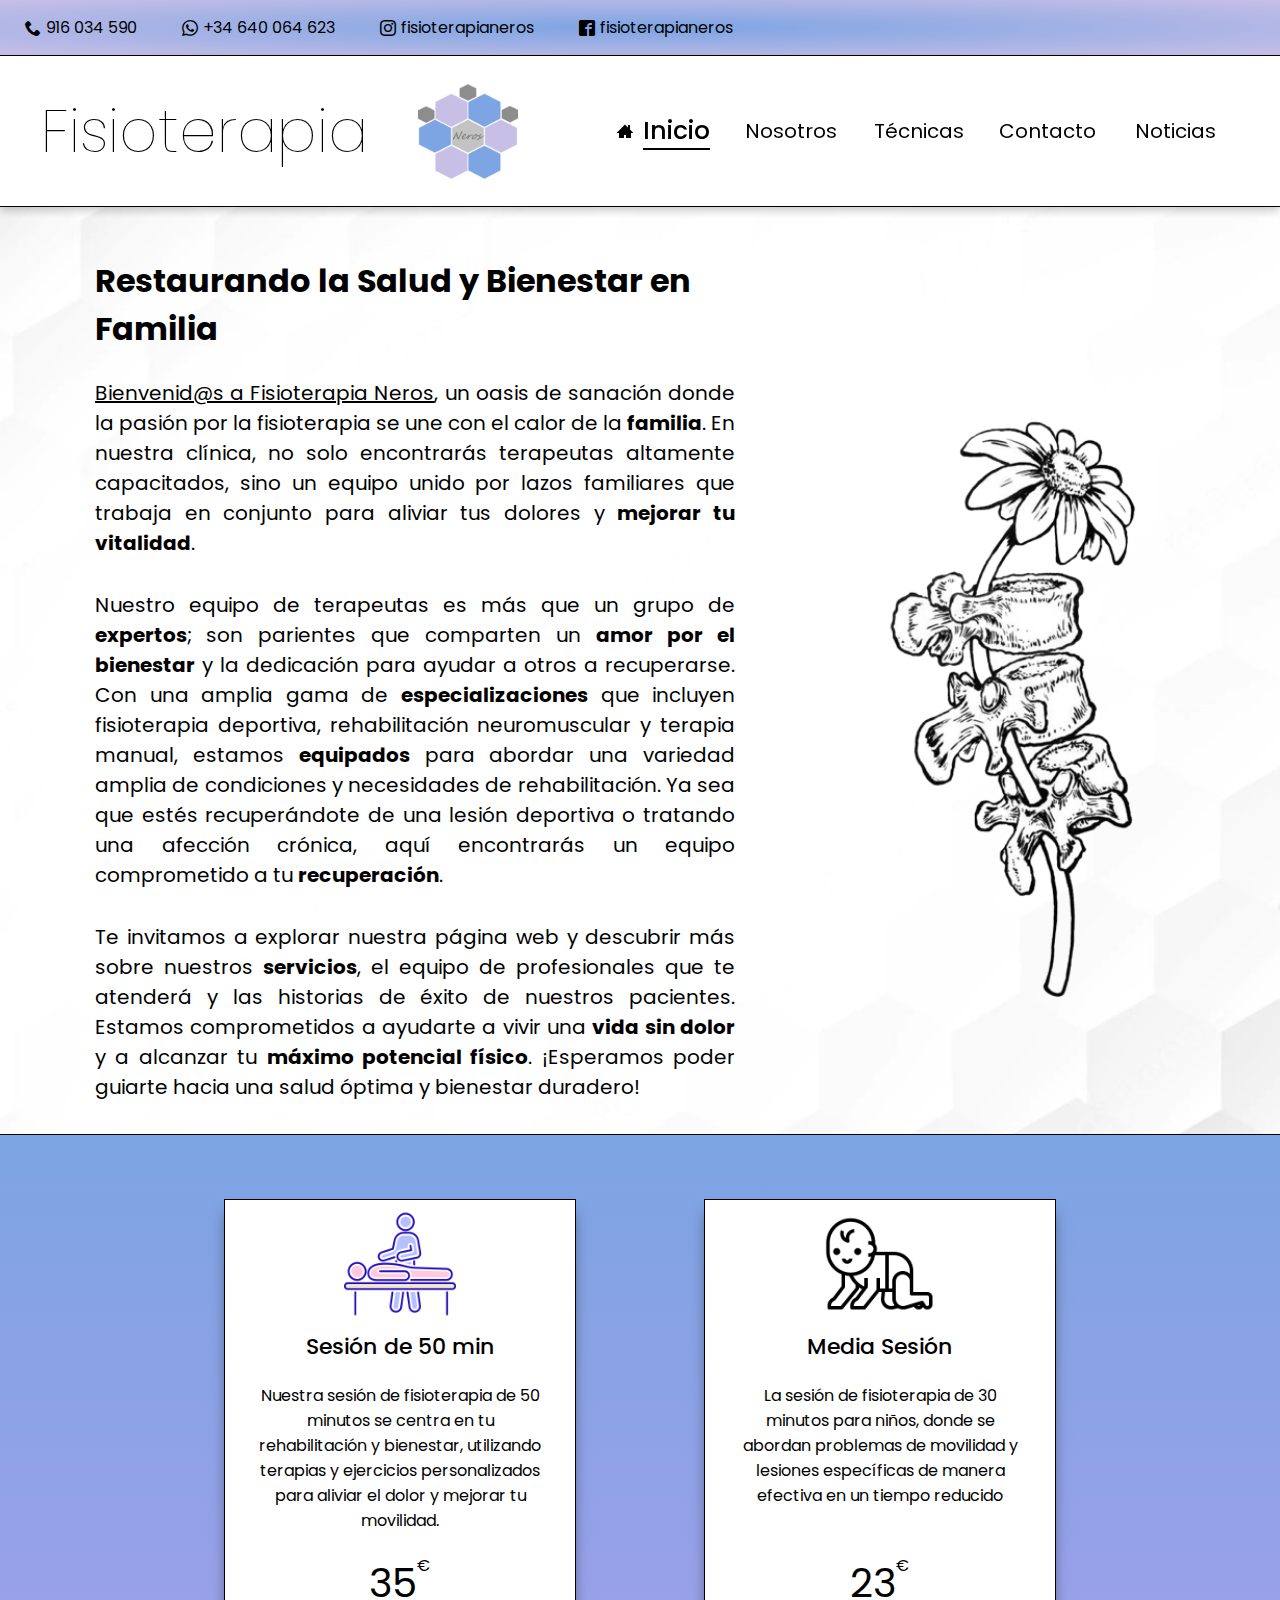
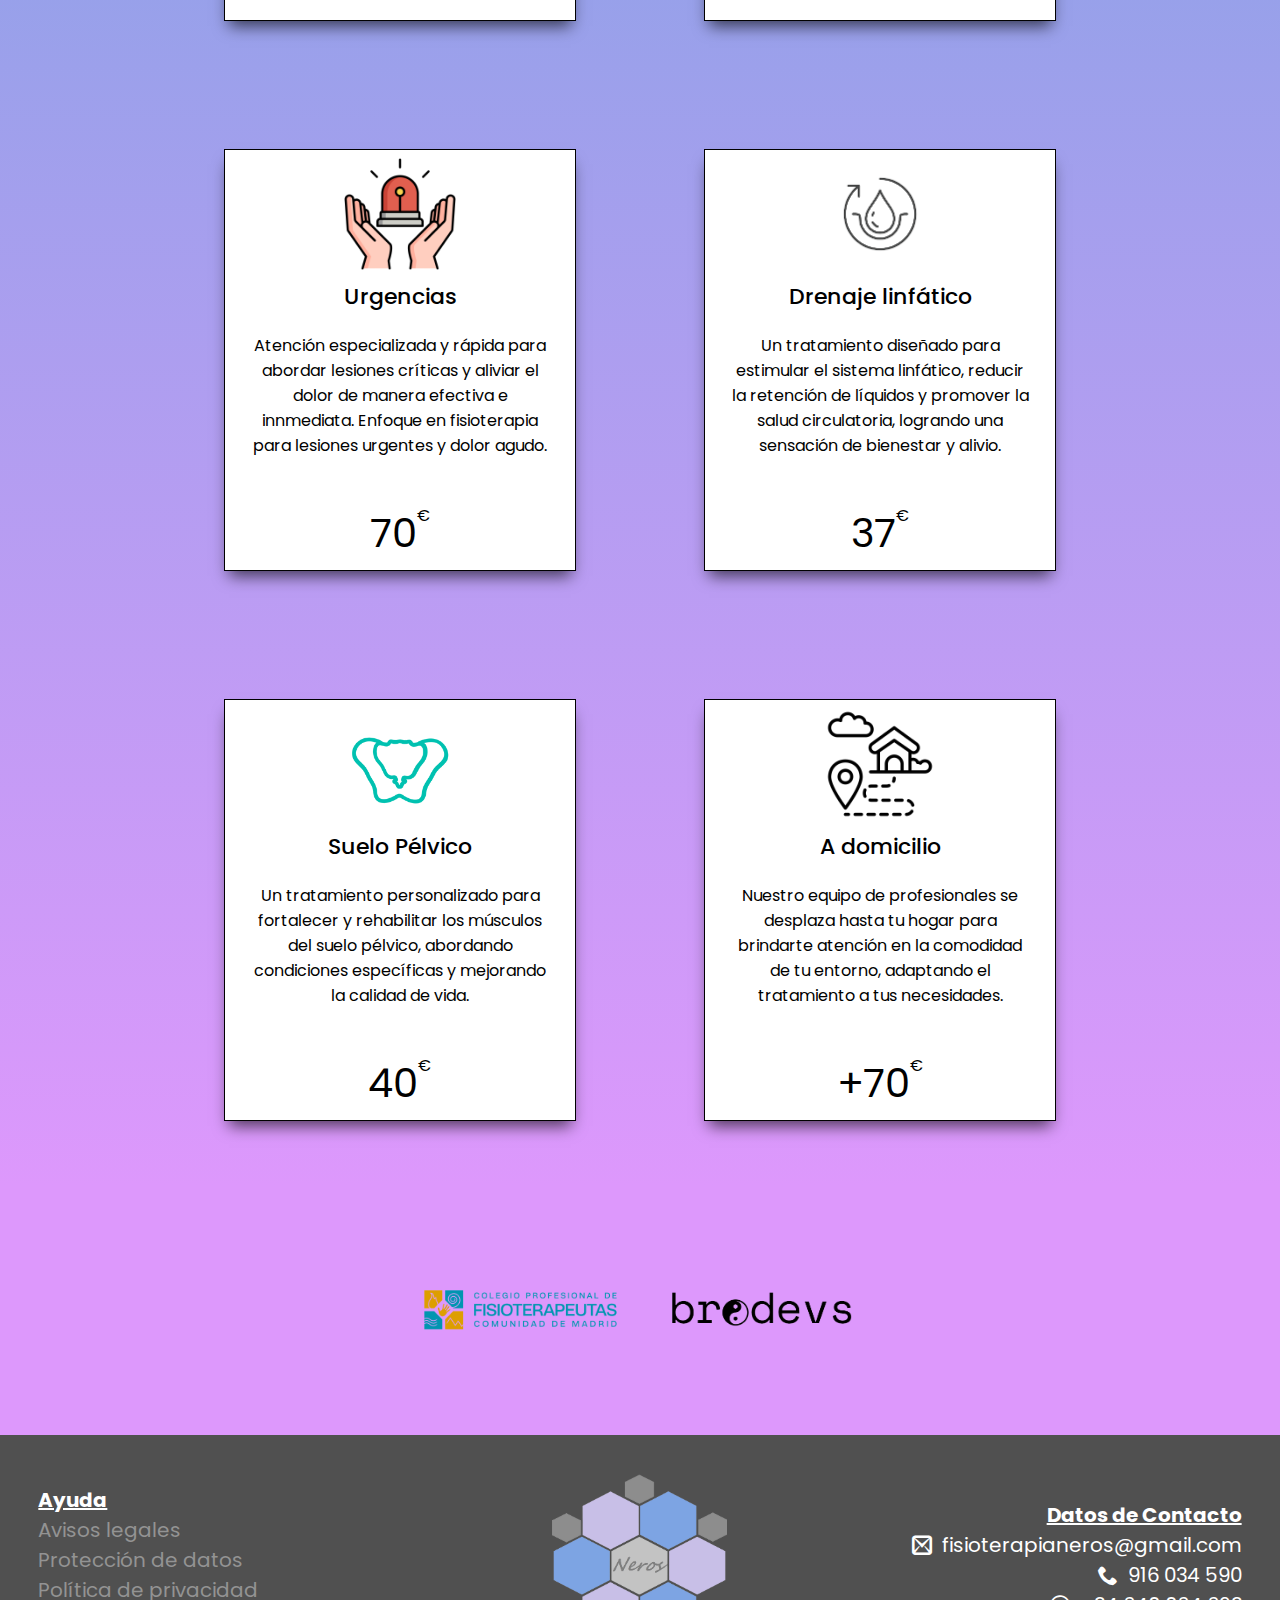
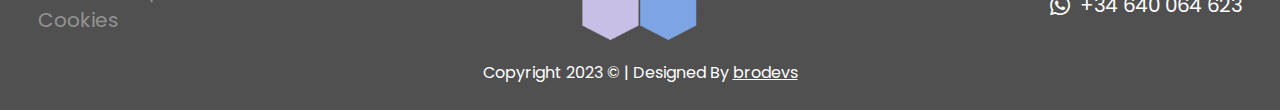
<file: index.html>
<!DOCTYPE html>
<html lang="en">
<head>
    <meta charset="UTF-8">
    <meta name="viewport" content="width=device-width, initial-scale=1.0">
    <meta property="og:title" content="Neros Official Web">
    <meta property="og:description" content="Te invitamos a explorar nuestra página web y descubrir más sobre nuestros servicios">
    <meta property="og:image" content="https://nerosweb.000webhostapp.com/assets/_media/img/preview.png">
    <meta property="og:url" content="https://nerosweb.000webhostapp.com/">

    <link rel="stylesheet" href="assets/common/_css/header.css">
    <link rel="stylesheet" href="assets/common/_css/nav.css">
    <link rel="stylesheet" href="assets/landing/landing.css">
    <link rel="stylesheet" href="assets/common/_css/sponsor.css">
    <link rel="stylesheet" href="assets/common/_css/footer.css">
    <link rel="stylesheet" href="assets/common/_css/icons.css">
    <link href="https://fonts.googleapis.com/css2?family=Poppins:wght@300;400;500;600;700&family=Source+Code+Pro&display=swap" rel="stylesheet" />
    <link rel="shortcut icon" href="assets/_media/favicon.ico">
    <title>Neros</title>
</head>
<body>
    <div id="header">
        <div id="containerSlide">
            <div id="fixed">
                <div class="icon-phone"></div>
                <span>916 034 590</span>
            </div>
            <div id="whatsapp">
                <div class="icon-whatsapp"></div>
                <span>+34 640 064 623</span>
            </div>
            <a href="https://www.instagram.com/fisioterapianeros/" target="_blank">
                <div class="icon-instagram"></div>
                <span>fisioterapianeros</span>
            </a>
            <a href="https://www.instagram.com/fisioterapianeros/" target="_blank">
                <div class="icon-facebook2"></div>
                <span>fisioterapianeros</span>
            </a>
        </div>
    </div>

    <div id="nav">
        <div>
            <h1>Fisioterapia</h1>
            <img title="Logo Fisioterapia Neros" src="assets/_media/img/logo.png" alt="Logo Neros">
        </div>
        <ul>
            <li><span class="icon-home3"></span><a class="selectedNav" href="">Inicio</a></li>
            <li><a href="#">Nosotros</a></li>
            <li><a href="assets/tecnics/tecnics.html">Técnicas</a></li>
            <li><a href="assets/contact/contact.html">Contacto</a></li>
            <li><a href="assets/newsletter/newsletter.html">Noticias</a></li>
        </ul>
    </div>

    <div id="section">
        <div>
            <h2>Restaurando la Salud y Bienestar en Familia</h2>
            <p>
                <u>Bienvenid@s a Fisioterapia Neros</u>, un oasis de sanación donde la pasión por la fisioterapia se une 
                con el calor de la <b>familia</b>. En nuestra clínica, no solo encontrarás terapeutas altamente capacitados, 
                sino un equipo unido por lazos familiares que trabaja en conjunto para aliviar tus dolores y <b>mejorar tu vitalidad</b>.
            </p>
            <p>
                Nuestro equipo de terapeutas es más que un grupo de <b>expertos</b>; son parientes 
                que comparten un <b>amor por el bienestar</b> y la dedicación para ayudar a otros a recuperarse. Con una amplia gama 
                de <b>especializaciones</b> que incluyen fisioterapia deportiva, rehabilitación neuromuscular y terapia manual, 
                estamos <b>equipados</b> para abordar una variedad amplia de condiciones y necesidades de rehabilitación. Ya sea que estés 
                recuperándote de una lesión deportiva o tratando una afección crónica, aquí encontrarás un equipo comprometido 
                a tu <b>recuperación</b>.
            </p>
            <p>
                Te invitamos a explorar nuestra página web y descubrir más sobre nuestros <b>servicios</b>, el equipo de profesionales 
                que te atenderá y las historias de éxito de nuestros pacientes. Estamos comprometidos a 
                ayudarte a vivir una <b>vida sin dolor</b> y a alcanzar tu <b>máximo potencial físico</b>. ¡Esperamos poder guiarte 
                hacia una salud óptima y bienestar duradero!
            </p>
        </div>
        <img src="assets/_media/img/flower.png" alt="">
    </div>

    <div id="catalogue">
        <div class="cards">
            <img src="assets/_media/img/sesion50.png" alt="">
            <h3>Sesión de 50 min</h3>
            <p>
                Nuestra sesión de fisioterapia de 50 minutos se centra en tu rehabilitación y bienestar, utilizando terapias 
                y ejercicios personalizados para aliviar el dolor y mejorar tu movilidad.
            </p>
            <div>
                <span>35</span>
                <span>€</span> 
            </div>
        </div>

        <div class="cards">
            <img src="assets/_media/img/mediaSesion.png" alt="">
            <h3>Media Sesión</h3>
            <p>
                La sesión de fisioterapia de 30 minutos para niños, donde se abordan problemas de movilidad y lesiones específicas de manera efectiva en un tiempo reducido
            </p>
            <div>
                <span>23</span>
                <span>€</span> 
            </div>
        </div>

        <div class="cards">
            <img src="assets/_media/img/urgencia.png" alt="">
            <h3>Urgencias</h3>
            <p>
                Atención especializada y rápida para abordar lesiones críticas y aliviar el dolor de manera efectiva e innmediata.
                Enfoque en fisioterapia para lesiones urgentes y dolor agudo.
            </p>
            <div>
                <span>70</span>
                <span>€</span> 
            </div>
        </div>

        <div class="cards">
            <img src="assets/_media/img/sesionDrenaje.png" alt="">
            <h3>Drenaje linfático</h3>
            <p>
                Un tratamiento diseñado para estimular el sistema linfático, reducir la retención de líquidos y 
                promover la salud circulatoria, logrando una sensación de bienestar y alivio.
            </p>
            <div>
                <span>37</span>
                <span>€</span> 
            </div>
        </div>

        <div class="cards">
            <img src="assets/_media/img/sesionSuelo.png" alt="">
            <h3>Suelo Pélvico</h3>
            <p>
                Un tratamiento personalizado para fortalecer y rehabilitar los músculos del suelo pélvico, 
                abordando condiciones específicas y mejorando la calidad de vida.
            </p>
            <div>
                <span>40</span>
                <span>€</span> 
            </div>
        </div>

        <div class="cards">
            <img src="assets/_media/img/sesionDomicilio.png" alt="">
            <h3>A domicilio</h3>
            <p>
                Nuestro equipo de profesionales se desplaza hasta tu hogar para brindarte atención 
                en la comodidad de tu entorno, adaptando el tratamiento a tus necesidades.
            </p>
            <div>
                <span>+70</span>
                <span>€</span> 
            </div>
        </div>
    </div>

    <div id="sponsor">
            <img src="assets/_media/img/colegioFisiosMadrid.png" alt="">
            <img src="assets/_media/img/brodevs.png" alt="">
    </div>

    <div id="footer">
        <div id="info">
            <div id="help">
                <h4>Ayuda</h4>
                <a href="">Avisos legales</a>
                <a href="">Protección de datos</a>
                <a href="">Política de privacidad</a>
                <a href="">Cookies</a>
            </div>

            <div id="imgFooter">
                <a href="#" id="goToTopLink">
                    <img src="assets/_media/img/logo.png" alt="">
                </a>
            </div>

            <div id="contactFooter">
                <h4>Datos de Contacto</h4>
                <div>
                    <span class="icon-mail2"></span>
                    <span>fisioterapianeros@gmail.com</span>
                </div>
                <div>
                    <span class="icon-phone"></span>
                    <span>916 034 590</span>
                </div>
                <div>
                    <span class="icon-whatsapp"></span>
                    <span>+34 640 064 623</span>
                </div>
            </div>
        </div>
        <div id="copyright">
            <span>Copyright 2023 © | Designed By <a href="">brodevs</a></span>
        </div>
    </div>
    <script src="assets/common/_scripts/common.js"></script>
</body>
</html>
</file>
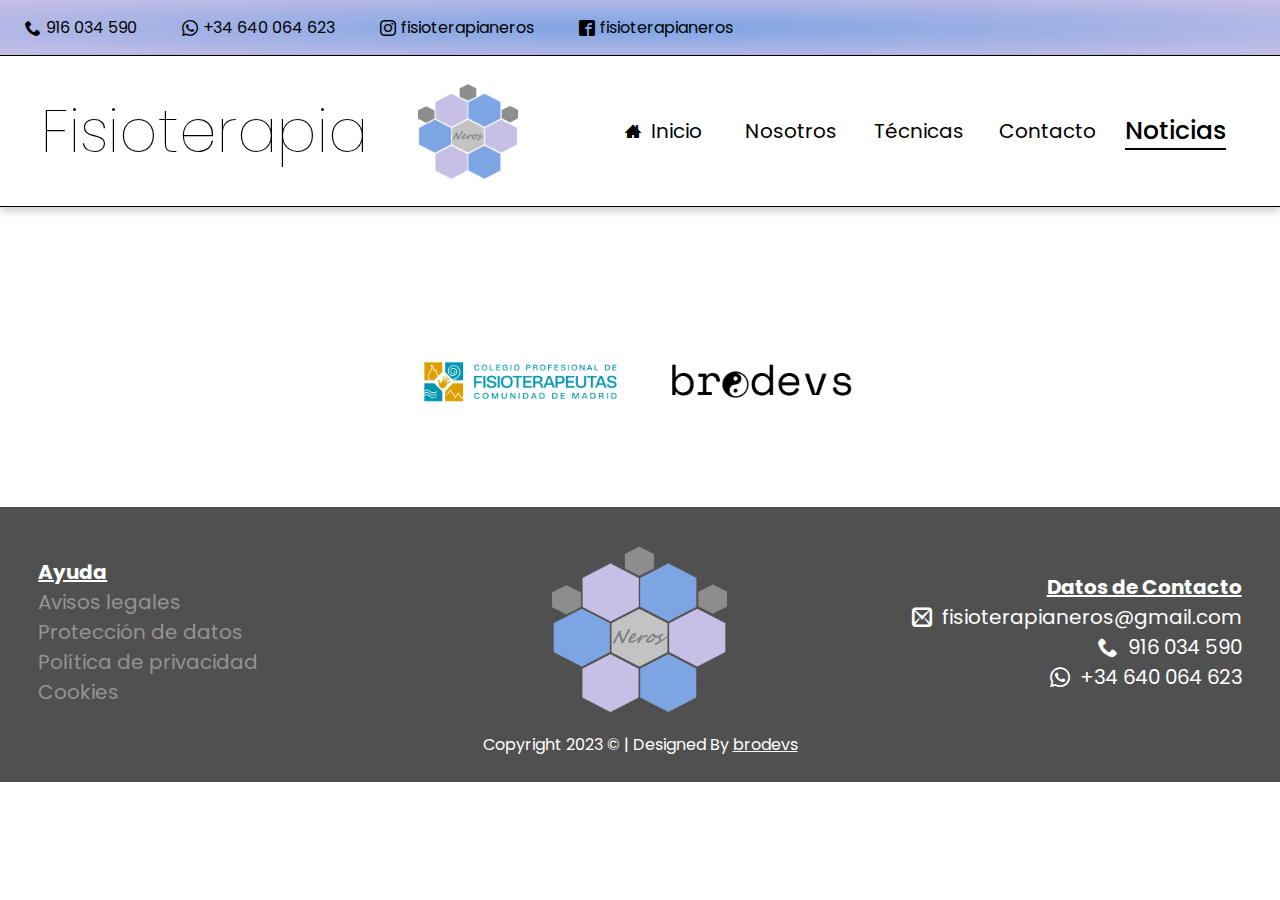
<file: assets/newsletter/newsletter.html>
<!DOCTYPE html>
<html lang="en">
<head>
    <meta charset="UTF-8">
    <meta name="viewport" content="width=device-width, initial-scale=1.0">
    <link rel="stylesheet" href="../common/_css/header.css">
    <link rel="stylesheet" href="../common/_css/nav.css">
    <link rel="stylesheet" href="newsletter.css">
    <link rel="stylesheet" href="../common/_css/sponsor.css">
    <link rel="stylesheet" href="../common/_css/footer.css">
    <link rel="stylesheet" href="../common/_css/icons.css">
    <link href="https://fonts.googleapis.com/css2?family=Poppins:wght@300;400;500;600;700&family=Source+Code+Pro&display=swap" rel="stylesheet" />
    <link rel="shortcut icon" href="../_media/favicon.ico">
    <title>Neros</title>
</head>
<body>
    <div id="header">
        <div id="containerSlide">
            <div id="fixed">
                <div class="icon-phone"></div>
                <span>916 034 590</span>
            </div>
            <div id="whatsapp">
                <div class="icon-whatsapp"></div>
                <span>+34 640 064 623</span>
            </div>
            <a href="https://www.instagram.com/fisioterapianeros/" target="_blank">
                <div class="icon-instagram"></div>
                <span>fisioterapianeros</span>
            </a>
            <a href="https://www.instagram.com/fisioterapianeros/" target="_blank">
                <div class="icon-facebook2"></div>
                <span>fisioterapianeros</span>
            </a>
        </div>
    </div>

    <div id="nav">
        <div>
            <h1>Fisioterapia</h1>
            <img title="Logo Fisioterapia Neros" src="../_media/img/logo.png" alt="Logo Neros">
        </div>
        <ul>
            <li><span class="icon-home3"></span><a href="../../index.html">Inicio</a></li>
            <li><a href="#">Nosotros</a></li>
            <li><a href="../tecnics/tecnics.html">Técnicas</a></li>
            <li><a href="../contact/contact.html">Contacto</a></li>
            <li><a href="#" class="selectedNav">Noticias</a></li>
        </ul>
    </div>

    <div id="post">
        <script src="newsletter.js"></script>
    </div>

    <div id="sponsor" style="background-color: white;">
        <img src="../_media/img/colegioFisiosMadrid.png" alt="">
        <img src="../_media/img/brodevs.png" alt="">
    </div>

    <div id="footer">
        <div id="info">
            <div id="help">
                <h4>Ayuda</h4>
                <a href="">Avisos legales</a>
                <a href="">Protección de datos</a>
                <a href="">Política de privacidad</a>
                <a href="">Cookies</a>
            </div>

            <div id="imgFooter">
                <a href="#" id="goToTopLink">
                    <img src="../_media/img/logo.png" alt="">
                </a>
            </div>

            <div id="contactFooter">
                <h4>Datos de Contacto</h4>
                <div>
                    <span class="icon-mail2"></span>
                    <span>fisioterapianeros@gmail.com</span>
                </div>
                <div>
                    <span class="icon-phone"></span>
                    <span>916 034 590</span>
                </div>
                <div>
                    <span class="icon-whatsapp"></span>
                    <span>+34 640 064 623</span>
                </div>
            </div>
        </div>
        <div id="copyright">
            <span>Copyright 2023 © | Designed By <a href="">brodevs</a></span>
        </div>
    </div>

    <script src="../common/_scripts/common.js"></script>
</body>
</html>
</file>
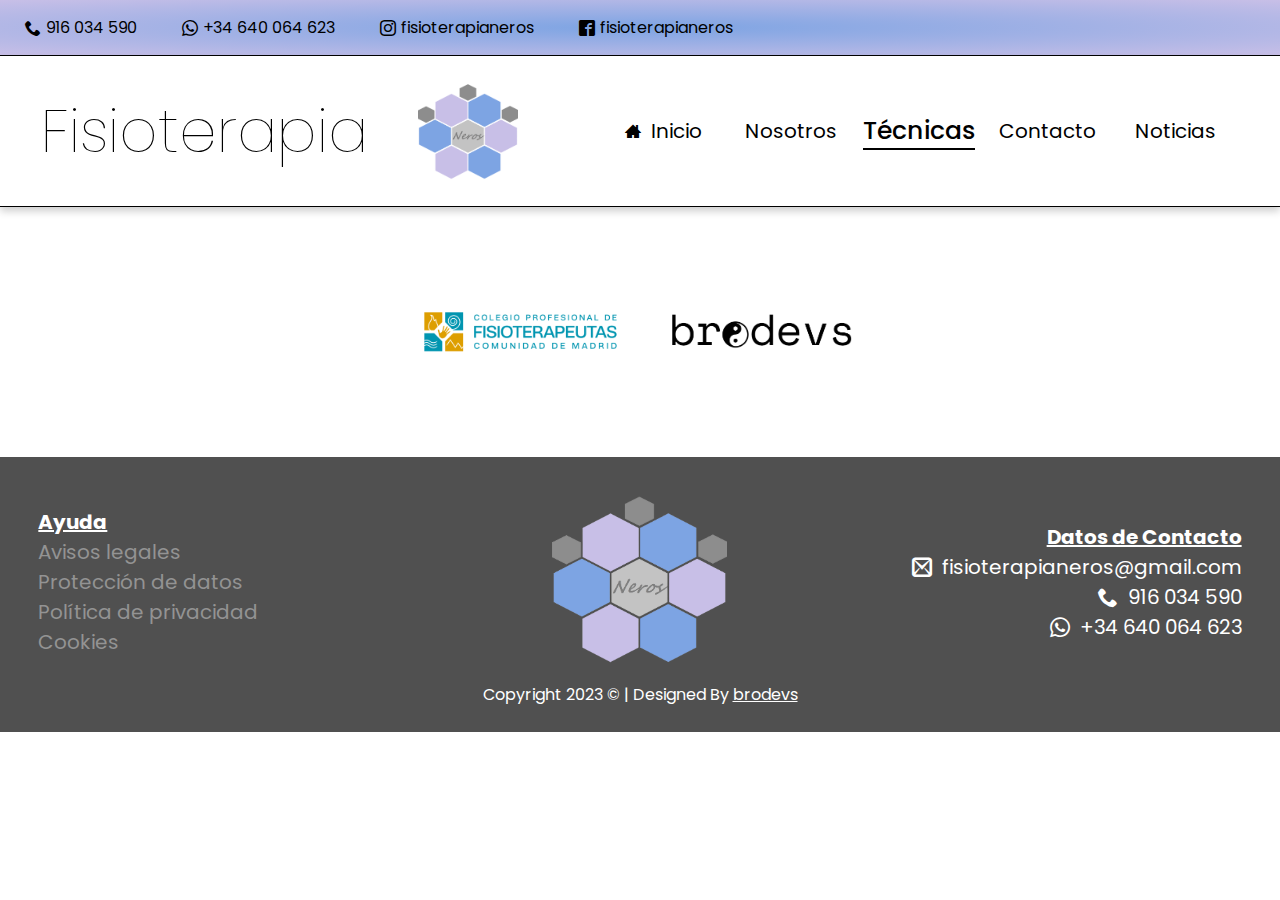
<file: assets/tecnics/tecnics.html>
<!DOCTYPE html>
<html lang="en">
<head>
    <meta charset="UTF-8">
    <meta name="viewport" content="width=device-width, initial-scale=1.0">
    <link rel="stylesheet" href="../common/_css/header.css">
    <link rel="stylesheet" href="../common/_css/nav.css">
    <link rel="stylesheet" href="tecnics.css">
    <link rel="stylesheet" href="../common/_css/sponsor.css">
    <link rel="stylesheet" href="../common/_css/footer.css">
    <link rel="stylesheet" href="../common/_css/icons.css">
    <link href="https://fonts.googleapis.com/css2?family=Poppins:wght@300;400;500;600;700&family=Source+Code+Pro&display=swap" rel="stylesheet" />
    <link rel="shortcut icon" href="../_media/favicon.ico">
    <title>Tecnicas</title>
</head>
<body>
    <div id="header">
        <div id="containerSlide">
            <div id="fixed">
                <div class="icon-phone"></div>
                <span>916 034 590</span>
            </div>
            <div id="whatsapp">
                <div class="icon-whatsapp"></div>
                <span>+34 640 064 623</span>
            </div>
            <a href="https://www.instagram.com/fisioterapianeros/" target="_blank">
                <div class="icon-instagram"></div>
                <span>fisioterapianeros</span>
            </a>
            <a href="https://www.facebook.com/fisioterapianeros" target="_blank">
                <div class="icon-facebook2"></div>
                <span>fisioterapianeros</span>
            </a>
        </div>
    </div>

    <div id="nav">
        <div>
            <h1>Fisioterapia</h1>
            <img title="Logo Fisioterapia Neros" src="../_media/img/logo.png" alt="Logo Neros">
        </div>
        <ul>
            <li><span class="icon-home3"></span><a href="../../index.html">Inicio</a></li>
            <li><a href="#">Nosotros</a></li>
            <li><a href="#" class="selectedNav">Técnicas</a></li>
            <li><a href="../contact/contact.html">Contacto</a></li>
            <li><a href="../newsletter/newsletter.html">Noticias</a></li>
        </ul>
    </div>

    <div id="accordions" class="accordions">
    </div>

    <div id="sponsor" style="background-color: white;">
        <img src="../_media/img/colegioFisiosMadrid.png" alt="">
        <img src="../_media/img/brodevs.png" alt="">
    </div>

    <div id="footer">
        <div id="info">
            <div id="help">
                <h4>Ayuda</h4>
                <a href="">Avisos legales</a>
                <a href="">Protección de datos</a>
                <a href="">Política de privacidad</a>
                <a href="">Cookies</a>
            </div>

            <div id="imgFooter">
                <a href="#" id="goToTopLink">
                    <img src="../_media/img/logo.png" alt="">
                </a>
            </div>

            <div id="contactFooter">
                <h4>Datos de Contacto</h4>
                <div>
                    <span class="icon-mail2"></span>
                    <span>fisioterapianeros@gmail.com</span>
                </div>
                <div>
                    <span class="icon-phone"></span>
                    <span>916 034 590</span>
                </div>
                <div>
                    <span class="icon-whatsapp"></span>
                    <span>+34 640 064 623</span>
                </div>
            </div>
        </div>
        <div id="copyright">
            <span>Copyright 2023 © | Designed By <a href="">brodevs</a></span>
        </div>
    </div>

    <script src="tecnics.js"></script>
    <script src="../common/_scripts/common.js"></script>
</body>
</html>
</file>
<file: assets/common/_css/header.css>
* {
    margin: 0;
    padding: 0;
    font-family: 'Poppins';
}

a {
    text-decoration: none;
    color: black;
}

body {
    overflow-x: hidden;
}

#header {
    width: 100%;

    padding: 15px 0;

    display: flex;
    align-items: center;

    border-bottom: 1px solid;
    background: radial-gradient(#7da4e3, #c8bfe7);

    overflow: hidden;
}

#header #containerSlide {
    width: 100%;

    display: flex;
    align-items: center;

    animation: slideText 32s linear infinite;
    white-space: nowrap;
}

@keyframes slideText {
    0% {
        transform: translateX(100%);
    }
    100% {
        transform: translateX(-750px);
    }
}

#header > #containerSlide > div,
#header > #containerSlide > a {
    margin: 0 20px;
    display: flex;
    align-items: center;
    cursor: grab;
}

#header > #containerSlide > div > div,
#header > #containerSlide > a > div {
    margin: 0 5px;
}
</file>
<file: assets/common/_css/nav.css>
#nav {
    width: 100%;
    min-height: 150px;

    position: sticky;
    top: 0;
    z-index: 10;

    display: flex;
    align-items: center;
    justify-content: space-around;

    border-bottom: 1px solid #000;
    background-color: white;
    box-shadow: 0px 4px 8px 0px rgba(0, 0, 0, 0.2); 
}

#nav div {
    display: flex;
    align-items: center;
}

#nav h1 {
    font-size: 60px;
    font-weight: 100;
}

#nav img {
    width: 100px;
    height: auto;

    margin-left: 50px;
}

#nav ul {
    width: 50%;
    height: 50px;
    
    display: grid;
    grid-template-columns: repeat(5, 1fr);

    list-style-type: none;
}

#nav ul li {
    display: flex;
    align-items: center;
    justify-content: center;
}

#nav ul li span {
    margin-right: 10px;
}

#nav ul li a {
    display: flex;
    align-items: center;

    position: relative;

    text-decoration: none;
    font-size: 20px;
    transition: all 0.7s;
}

#nav ul li a::after {
    width: 0;
    height: 2px;

    content: "";
    position: absolute;
    left: 0;
    bottom: 0;

    background-color: black;
    transition: width 0.7s;
}

#nav ul li a:hover::after {
    width: 100%;
}

#nav ul li a:hover {
    font-size: 25px;
    font-weight: 500;
}

#nav .selectedNav {
    font-size: 25px;
    font-weight: 500;
}

#nav .selectedNav::after {
    width: 100%;
    height: 2px;

    content: "";
    position: absolute;
    left: 0;
    bottom: 0;

    background-color: black;
}



/* 
=================================================================
    Responsive
=================================================================
*/
@media screen and (min-width: 1600px) {

}

@media screen and (min-width: 576px) and (max-width: 1023px) {
    #nav h1 {
        font-size: 45px;
        margin-left: 100px;
    }

    #nav ul {
        display: flex;
        justify-content: center;
        flex-direction: column;
    }

    #nav ul li a {
        font-size: 15px;
    }

    #nav ul li a:hover::after {
        width: 100%;
    }
    
    #nav ul li a:hover {
        font-size: 15px;
    }

    #nav .selectedNav {
        font-size: 15px;
    }
    
    #nav .selectedNav::after {
        width: 100%;
        height: 2px;
    
        content: "";
        position: absolute;
        left: 0;
        bottom: 0;
    
        background-color: black;
    }
}

@media screen and (max-width: 575px) {
    #nav {
        flex-direction: column;
    }

    #nav div {
        width: 100%;
        display: flex;
        align-items: center;
        justify-content: center;
    }

    #nav h1 {
        font-size: 30px;
    }

    #nav ul {
        width: 90%;
    }

    #nav ul li a {
        font-size: 10px;
    }

    #nav ul li a:hover::after {
        width: 0;
    }
    
    #nav ul li a:hover {
        font-size: 10px;
    }

    #nav .selectedNav {
        font-size: 12px;
    }
    
    #nav .selectedNav::after {
        width: 100%;
        height: 2px;
    
        content: "";
        position: absolute;
        left: 0;
        bottom: 0;
    
        background-color: black;
    }
}
</file>
<file: assets/landing/landing.css>
#section {
    width: 100%;
    min-height: 850px;

    padding-top: 50px;

    display: flex;
    align-items: center;
    justify-content: space-around;

    background-image: url(../_media/img/fondo.jpg);
    background-repeat: no-repeat;
    background-size: cover;

    border-bottom: 1px solid;
}

#section div {
    width: 50%;

    margin-left: 50px;

    display: flex;
    flex-direction: column;
}

#section div h2 {
    font-size: 32px;
    margin-bottom: 25px;
}

#section div p {
    margin-bottom: 32px;

    font-size: 20px;
    text-align: justify;
}

#section img {
    width: 32%;
    max-width: 500px;
    height: auto;
}

#catalogue {
    width: 100%;
    min-height: 800px;
    
    background: linear-gradient(#7da4e3, #dd98fc);

    display: flex;
    align-items: center;
    justify-content: center;
    flex-wrap: wrap;
}

.cards {
    width: 350px;
    height: 400px;

    margin: 5%;
    padding: 10px 0;

    display: flex;
    align-items: center;
    justify-content: center;
    flex-direction: column;

    border: 1px solid black;
    background-color: white;
    box-shadow: 0px 10px 15px -5px rgba(0,0,0,0.65);
    transition: transform 0.7s;
}

.cards:hover {
    transform: translateY(-10px);
}

.cards img {
    width: 32%;
    height: auto;

    margin-bottom: 10px;
}

.cards h3 {
    margin-bottom: 20px;

    font-size: 22px;
    font-weight: 500;
}

.cards p {
    width: 85%;
    min-height: 150px;
    margin-bottom: 20px;
    text-align: center;
}

.cards div {
    display: flex;
}

.cards div > span:first-child {
    font-size: 40px;
}



/* 
=================================================================
    Responsive
=================================================================
*/
@media screen and (min-width: 1600px) {

}

@media screen and (min-width: 576px) and (max-width: 1023px) {
    #section {
        flex-direction: column;
        background-image: none;
    }

    #section div {
        width: 90%;
        margin: 0;
        text-align: center;
    }

}

@media screen and (max-width: 575px) {
    #section {
        flex-direction: column;
        background-image: none;
    }

    #section div {
        width: 80%;
        margin: 0;
        text-align: center;
    }

    #section div p{
        font-size: 15px;
    }
}
</file>
<file: assets/common/_css/sponsor.css>
#sponsor {
    width: 100%;

    padding: 100px 0;

    display: flex;
    align-items: center;
    justify-content: center;

    background: #dd98fc;
}

#sponsor img {
    width: 200px;
    height: auto;

    margin: 0 20px;
}



/* 
=================================================================
    Responsive
=================================================================
*/
@media screen and (min-width: 1600px) {

}

@media screen and (min-width: 576px) and (max-width: 1023px) {

}

@media screen and (max-width: 575px) {
    #sponsor {
        flex-direction: column;
    }

    #sponsor img {
        width: 80%;
        margin: 20px 0;
    }
}
</file>
<file: assets/common/_css/footer.css>
#footer {
    width: 100%;

    padding: 25px 0;

    display: flex;
    align-items: center;
    justify-content: center;
    flex-direction: column;

    background-color: rgb(80, 80, 80);
}

#footer #info {
    width: 100%;

    padding-top: 50px;

    display: flex;
    align-items: center;
    justify-content: space-around;
    flex-wrap: wrap;
}

#footer #info > div {
    width: 350px;
    height: 100px;

    margin: 0 2%;

    display: flex;
    justify-content: center;
    flex-direction: column;

    font-size: 20px;
    color: white;
}

#footer #info h4 {
    color: white;
    text-decoration: underline;
}

#footer #info #help a {
    color: #939393;
}

#footer #info #help a:hover {
    color: white;
}

#footer #info #imgFooter {
    align-items: center;
}

#footer #info #imgFooter a {
    width: 100%;
    text-align: center;
}

#footer #info #imgFooter img{
    width: 50%;
    height: auto;
}

#footer #info #contactFooter h4{text-align: right;}

#footer #info #contactFooter div {
    width: 100%;

    display: flex;
    justify-content: right;
    align-items: center;
}

#footer #info #contactFooter div span:first-child {
    margin-right: 10px;
}

#footer #copyright {
    margin-top: 50px;
    color: white;
}

#footer #copyright a {
    color: white;
    text-decoration: underline;
}



/* 
=================================================================
    Responsive
=================================================================
*/
@media screen and (min-width: 1600px) {

}

@media screen and (min-width: 576px) and (max-width: 1023px) {
    #footer #info > div {
        width: 20%;
        font-size: 15px;
    }
}

@media screen and (max-width: 575px) {
    #footer {
        font-size: 15px;
    }

    #footer #info {
        flex-direction: column;
    }

    #footer #info > div {
        width: 100%;
        align-items: center;
        justify-content: center;
        padding-bottom: 100px;
        font-size: 15px;
        margin: 0;
    }

    #footer #info #contactFooter div {
        justify-content: center;
    }
}
</file>
<file: assets/common/_css/icons.css>
@font-face {
  font-family: 'icomoon';
  src:  url('../../_media/icons/icomoon.eot?4o07je');
  src:  url('../../_media/icons/icomoon.eot?4o07je#iefix') format('embedded-opentype'),
    url('../../_media/icons/icomoon.ttf?4o07je') format('truetype'),
    url('../../_media/icons/icomoon.woff?4o07je') format('woff'),
    url('../../_media/icons/icomoon.svg?4o07je#icomoon') format('svg');
  font-weight: normal;
  font-style: normal;
  font-display: block;
}

[class^="icon-"], [class*=" icon-"] {
  /* use !important to prevent issues with browser extensions that change fonts */
  font-family: 'icomoon' !important;
  speak: never;
  font-style: normal;
  font-weight: normal;
  font-variant: normal;
  text-transform: none;
  line-height: 1;

  /* Better Font Rendering =========== */
  -webkit-font-smoothing: antialiased;
  -moz-osx-font-smoothing: grayscale;
}

.icon-expand_more:before {
  content: "\ed2e";
}
.icon-expand_less:before {
  content: "\e901";
}
.icon-home1:before {
  content: "\e900";
}
.icon-1password:before {
  content: "\e902";
  color: #0094f5;
}
.icon-500px1:before {
  content: "\e903";
  color: #0099e5;
}
.icon-abbrobotstudio:before {
  content: "\e904";
  color: #ff9e0f;
}
.icon-about-dot-me:before {
  content: "\e905";
  color: #00a98f;
}
.icon-abstract:before {
  content: "\e906";
}
.icon-academia:before {
  content: "\e907";
}
.icon-accusoft:before {
  content: "\e908";
  color: #ff7e4a;
}
.icon-acm:before {
  content: "\e909";
  color: #0085ca;
}
.icon-addthis:before {
  content: "\e90a";
  color: #ff6550;
}
.icon-adguard:before {
  content: "\e90b";
  color: #66b574;
}
.icon-adobe:before {
  content: "\e90c";
  color: #f00;
}
.icon-adobeacrobatreader:before {
  content: "\e90d";
  color: #ee3f24;
}
.icon-adobeaftereffects:before {
  content: "\e90e";
  color: #d291ff;
}
.icon-adobeaudition:before {
  content: "\e90f";
  color: #00e4bb;
}
.icon-adobecreativecloud:before {
  content: "\e910";
  color: #d41818;
}
.icon-adobedreamweaver:before {
  content: "\e911";
  color: #35fa00;
}
.icon-adobeillustrator:before {
  content: "\e912";
  color: #ff7c00;
}
.icon-adobeindesign:before {
  content: "\e913";
  color: #fd3f93;
}
.icon-adobelightroomcc:before {
  content: "\e914";
  color: #3df0f0;
}
.icon-adobelightroomclassic:before {
  content: "\e915";
  color: #add5ec;
}
.icon-adobephotoshop:before {
  content: "\e916";
  color: #00c8ff;
}
.icon-adobepremiere:before {
  content: "\e917";
  color: #ea77ff;
}
.icon-adobetypekit:before {
  content: "\e918";
  color: #87ec00;
}
.icon-adobexd:before {
  content: "\e919";
  color: #ff2bc2;
}
.icon-airbnb:before {
  content: "\e91a";
  color: #ff5a5f;
}
.icon-airplayaudio:before {
  content: "\e91b";
}
.icon-airplayvideo:before {
  content: "\e91c";
}
.icon-algolia:before {
  content: "\e91d";
  color: #5468ff;
}
.icon-alliedmodders:before {
  content: "\e91e";
  color: #1578d3;
}
.icon-amazon1:before {
  content: "\e91f";
  color: #f90;
}
.icon-amazonalexa:before {
  content: "\e920";
  color: #00caff;
}
.icon-amazonaws:before {
  content: "\e921";
}
.icon-amd:before {
  content: "\e922";
  color: #ed1c24;
}
.icon-americanexpress:before {
  content: "\e923";
  color: #2e77bc;
}
.icon-anaconda:before {
  content: "\e924";
  color: #42b029;
}
.icon-analogue:before {
  content: "\e925";
}
.icon-anchor:before {
  content: "\e926";
  color: #8940fa;
}
.icon-android1:before {
  content: "\e927";
  color: #3ddc84;
}
.icon-angellist:before {
  content: "\e928";
}
.icon-angular:before {
  content: "\e929";
  color: #dd0031;
}
.icon-angularuniversal:before {
  content: "\e92a";
  color: #00acc1;
}
.icon-ansible:before {
  content: "\e92b";
  color: #e00;
}
.icon-apache:before {
  content: "\e92c";
  color: #d22128;
}
.icon-apacheairflow:before {
  content: "\e92d";
  color: #007a88;
}
.icon-apachecordova:before {
  content: "\e92e";
  color: #e8e8e8;
}
.icon-apacheflink:before {
  content: "\e92f";
  color: #e6526f;
}
.icon-apachekafka:before {
  content: "\e930";
}
.icon-apachenetbeanside:before {
  content: "\e931";
  color: #1b6ac6;
}
.icon-apacheopenoffice:before {
  content: "\e932";
  color: #0e85cd;
}
.icon-apacherocketmq:before {
  content: "\e933";
  color: #d77310;
}
.icon-apachespark:before {
  content: "\e934";
  color: #e25a1c;
}
.icon-apple:before {
  content: "\e935";
  color: #999;
}
.icon-applemusic:before {
  content: "\e936";
}
.icon-applepay:before {
  content: "\e937";
}
.icon-applepodcasts:before {
  content: "\e938";
  color: #93c;
}
.icon-appveyor:before {
  content: "\e939";
  color: #00b3e0;
}
.icon-aral:before {
  content: "\e93a";
  color: #0063cb;
}
.icon-archiveofourown:before {
  content: "\e93b";
  color: #900;
}
.icon-archlinux:before {
  content: "\e93c";
  color: #1793d1;
}
.icon-arduino:before {
  content: "\e93d";
  color: #00979d;
}
.icon-artstation:before {
  content: "\e93e";
  color: #13aff0;
}
.icon-arxiv:before {
  content: "\e93f";
  color: #b31b1b;
}
.icon-asana:before {
  content: "\e940";
}
.icon-asciidoctor:before {
  content: "\e941";
  color: #e40046;
}
.icon-at-and-t:before {
  content: "\e942";
  color: #00a8e0;
}
.icon-atlassian:before {
  content: "\e943";
  color: #0052cc;
}
.icon-atom:before {
  content: "\e944";
  color: #66595c;
}
.icon-audi:before {
  content: "\e945";
  color: #bb0a30;
}
.icon-audible:before {
  content: "\e946";
  color: #f8991c;
}
.icon-aurelia:before {
  content: "\e947";
  color: #ed2b88;
}
.icon-auth0:before {
  content: "\e948";
  color: #eb5424;
}
.icon-automatic:before {
  content: "\e949";
  color: #7d8084;
}
.icon-autotask:before {
  content: "\e94a";
  color: #e51937;
}
.icon-aventrix:before {
  content: "\e94b";
  color: #09d;
}
.icon-awesomewm:before {
  content: "\e94c";
  color: #535d6c;
}
.icon-azureartifacts:before {
  content: "\e94d";
  color: #cb2e6d;
}
.icon-azuredevops:before {
  content: "\e94e";
  color: #0078d7;
}
.icon-azurepipelines:before {
  content: "\e94f";
  color: #2560e0;
}
.icon-babel:before {
  content: "\e950";
  color: #f9dc3e;
}
.icon-baidu:before {
  content: "\e951";
  color: #2319dc;
}
.icon-bamboo:before {
  content: "\e952";
  color: #0052cc;
}
.icon-bancontact:before {
  content: "\e953";
  color: #005498;
}
.icon-bandcamp:before {
  content: "\e954";
  color: #408294;
}
.icon-bandlab:before {
  content: "\e955";
  color: #dc3710;
}
.icon-basecamp1:before {
  content: "\e956";
  color: #5ecc62;
}
.icon-bathasu:before {
  content: "\e957";
  color: #00a3e0;
}
.icon-beats:before {
  content: "\e958";
  color: #005571;
}
.icon-beatsbydre:before {
  content: "\e959";
  color: #e01f3d;
}
.icon-behance1:before {
  content: "\e95a";
  color: #1769ff;
}
.icon-bigcartel:before {
  content: "\e95b";
}
.icon-bing:before {
  content: "\e95c";
  color: #008373;
}
.icon-bit:before {
  content: "\e95d";
  color: #73398d;
}
.icon-bitbucket:before {
  content: "\e95e";
  color: #0052cc;
}
.icon-bitcoin:before {
  content: "\e95f";
  color: #f7931a;
}
.icon-bitdefender:before {
  content: "\e960";
  color: #ed1c24;
}
.icon-bitly:before {
  content: "\e961";
  color: #ee6123;
}
.icon-bitrise:before {
  content: "\e962";
  color: #683d87;
}
.icon-blackberry:before {
  content: "\e963";
}
.icon-blender:before {
  content: "\e964";
  color: #f5792a;
}
.icon-blogger1:before {
  content: "\e965";
  color: #ff5722;
}
.icon-bmcsoftware:before {
  content: "\e966";
  color: #fe5000;
}
.icon-boeing:before {
  content: "\e967";
  color: #1d439c;
}
.icon-boost:before {
  content: "\e968";
  color: #f69220;
}
.icon-bootstrap:before {
  content: "\e969";
  color: #563d7c;
}
.icon-bower:before {
  content: "\e96a";
  color: #ef5734;
}
.icon-box:before {
  content: "\e96b";
  color: #0061d5;
}
.icon-brand-dot-ai:before {
  content: "\e96c";
  color: #0aa0ff;
}
.icon-brandfolder:before {
  content: "\e96d";
  color: #40d1f5;
}
.icon-brave:before {
  content: "\e96e";
  color: #fb542b;
}
.icon-breaker:before {
  content: "\e96f";
  color: #003dad;
}
.icon-broadcom:before {
  content: "\e970";
  color: #cc092f;
}
.icon-buddy:before {
  content: "\e971";
  color: #1a86fd;
}
.icon-buffer:before {
  content: "\e972";
  color: #168eea;
}
.icon-buymeacoffee:before {
  content: "\e973";
  color: #ff813f;
}
.icon-buzzfeed:before {
  content: "\e974";
  color: #e32;
}
.icon-c:before {
  content: "\e975";
  color: #a8b9cc;
}
.icon-cakephp:before {
  content: "\e976";
  color: #d33c43;
}
.icon-campaignmonitor:before {
  content: "\e977";
  color: #509cf6;
}
.icon-canva:before {
  content: "\e978";
  color: #00c4cc;
}
.icon-cashapp:before {
  content: "\e979";
  color: #00c244;
}
.icon-cassandra:before {
  content: "\e97a";
  color: #1287b1;
}
.icon-castorama:before {
  content: "\e97b";
  color: #0078d7;
}
.icon-castro:before {
  content: "\e97c";
  color: #00b265;
}
.icon-centos:before {
  content: "\e97d";
  color: #262577;
}
.icon-cevo:before {
  content: "\e97e";
  color: #1eabe2;
}
.icon-chase:before {
  content: "\e97f";
  color: #117aca;
}
.icon-chef:before {
  content: "\e980";
  color: #f09820;
}
.icon-circle:before {
  content: "\e981";
  color: #8669ae;
}
.icon-circleci:before {
  content: "\e982";
}
.icon-cirrusci:before {
  content: "\e983";
}
.icon-cisco:before {
  content: "\e984";
  color: #1ba0d7;
}
.icon-civicrm:before {
  content: "\e985";
  color: #81c459;
}
.icon-clockify:before {
  content: "\e986";
  color: #03a9f4;
}
.icon-clojure:before {
  content: "\e987";
  color: #5881d8;
}
.icon-cloudbees:before {
  content: "\e988";
  color: #1997b5;
}
.icon-cloudflare:before {
  content: "\e989";
  color: #f38020;
}
.icon-cmake:before {
  content: "\e98a";
  color: #064f8c;
}
.icon-co-op:before {
  content: "\e98b";
  color: #00b1e7;
}
.icon-codacy:before {
  content: "\e98c";
}
.icon-codecademy:before {
  content: "\e98d";
  color: #1f4056;
}
.icon-codechef:before {
  content: "\e98e";
  color: #5b4638;
}
.icon-codeclimate:before {
  content: "\e98f";
}
.icon-codecov:before {
  content: "\e990";
  color: #f01f7a;
}
.icon-codefactor:before {
  content: "\e991";
  color: #f44a6a;
}
.icon-codeforces:before {
  content: "\e992";
  color: #1f8acb;
}
.icon-codeigniter:before {
  content: "\e993";
  color: #ee4623;
}
.icon-codepen1:before {
  content: "\e994";
}
.icon-coderwall:before {
  content: "\e995";
  color: #3e8dcc;
}
.icon-codesandbox:before {
  content: "\e996";
}
.icon-codeship:before {
  content: "\e997";
  color: #3c4858;
}
.icon-codewars:before {
  content: "\e998";
  color: #ad2c27;
}
.icon-codio:before {
  content: "\e999";
  color: #4574e0;
}
.icon-coffeescript:before {
  content: "\e99a";
}
.icon-coinbase:before {
  content: "\e99b";
  color: #0667d0;
}
.icon-commonworkflowlanguage:before {
  content: "\e99c";
  color: #b5314c;
}
.icon-composer:before {
  content: "\e99d";
  color: #885630;
}
.icon-compropago:before {
  content: "\e99e";
  color: #00aaef;
}
.icon-conda-forge:before {
  content: "\e99f";
}
.icon-conekta:before {
  content: "\e9a0";
  color: #414959;
}
.icon-confluence:before {
  content: "\e9a1";
}
.icon-coronarenderer:before {
  content: "\e9a2";
  color: #e6502a;
}
.icon-coursera:before {
  content: "\e9a3";
  color: #2a73cc;
}
.icon-coveralls:before {
  content: "\e9a4";
  color: #3f5767;
}
.icon-cpanel:before {
  content: "\e9a5";
  color: #ff6c2c;
}
.icon-cplusplus:before {
  content: "\e9a6";
  color: #00599c;
}
.icon-creativecommons:before {
  content: "\e9a7";
  color: #ef9421;
}
.icon-crehana:before {
  content: "\e9a8";
  color: #4b22f4;
}
.icon-crunchbase:before {
  content: "\e9a9";
  color: #0288d1;
}
.icon-crunchyroll:before {
  content: "\e9aa";
  color: #f47521;
}
.icon-cryengine:before {
  content: "\e9ab";
}
.icon-csharp:before {
  content: "\e9ac";
  color: #239120;
}
.icon-css31:before {
  content: "\e9ad";
  color: #1572b6;
}
.icon-csswizardry:before {
  content: "\e9ae";
  color: #f43059;
}
.icon-curl:before {
  content: "\e9af";
}
.icon-d3-dot-js:before {
  content: "\e9b0";
  color: #f9a03c;
}
.icon-dailymotion:before {
  content: "\e9b1";
  color: #0066dc;
}
.icon-dart:before {
  content: "\e9b2";
  color: #0175c2;
}
.icon-dashlane:before {
  content: "\e9b3";
  color: #007c97;
}
.icon-datacamp:before {
  content: "\e9b4";
  color: #3ac;
}
.icon-dazn:before {
  content: "\e9b5";
  color: #f8f8f5;
}
.icon-dblp:before {
  content: "\e9b6";
  color: #004f9f;
}
.icon-debian:before {
  content: "\e9b7";
  color: #a81d33;
}
.icon-deepin:before {
  content: "\e9b8";
  color: #007cff;
}
.icon-deezer:before {
  content: "\e9b9";
  color: #feaa2d;
}
.icon-delicious1:before {
  content: "\e9ba";
  color: #39f;
}
.icon-deliveroo:before {
  content: "\e9bb";
  color: #00ccbc;
}
.icon-dell:before {
  content: "\e9bc";
  color: #007db8;
}
.icon-deno:before {
  content: "\e9bd";
}
.icon-dependabot:before {
  content: "\e9be";
  color: #025e8c;
}
.icon-designernews:before {
  content: "\e9bf";
  color: #2d72d9;
}
.icon-dev-dot-to:before {
  content: "\e9c0";
}
.icon-deviantart1:before {
  content: "\e9c1";
  color: #05cc47;
}
.icon-devrant:before {
  content: "\e9c2";
  color: #f99a66;
}
.icon-diaspora:before {
  content: "\e9c3";
}
.icon-digg:before {
  content: "\e9c4";
}
.icon-digitalocean:before {
  content: "\e9c5";
  color: #0080ff;
}
.icon-directus:before {
  content: "\e9c6";
}
.icon-discord:before {
  content: "\e9c7";
  color: #7289da;
}
.icon-discourse:before {
  content: "\e9c8";
}
.icon-discover:before {
  content: "\e9c9";
  color: #ff6000;
}
.icon-disqus:before {
  content: "\e9ca";
  color: #2e9fff;
}
.icon-disroot:before {
  content: "\e9cb";
  color: #50162d;
}
.icon-django:before {
  content: "\e9cc";
}
.icon-dlna:before {
  content: "\e9cd";
  color: #48a842;
}
.icon-docker:before {
  content: "\e9ce";
  color: #1488c6;
}
.icon-docusign:before {
  content: "\e9cf";
  color: #fc2;
}
.icon-dolby:before {
  content: "\e9d0";
}
.icon-dot-net:before {
  content: "\e9d1";
  color: #5c2d91;
}
.icon-draugiem-dot-lv:before {
  content: "\e9d2";
  color: #f60;
}
.icon-dribbble1:before {
  content: "\e9d3";
  color: #ea4c89;
}
.icon-drone:before {
  content: "\e9d4";
}
.icon-dropbox1:before {
  content: "\e9d5";
  color: #0061ff;
}
.icon-drupal:before {
  content: "\e9d6";
  color: #0678be;
}
.icon-dtube:before {
  content: "\e9d7";
  color: #f00;
}
.icon-duckduckgo:before {
  content: "\e9d8";
  color: #de5833;
}
.icon-dunked:before {
  content: "\e9d9";
  color: #2da9d7;
}
.icon-duolingo:before {
  content: "\e9da";
  color: #58cc02;
}
.icon-dynatrace:before {
  content: "\e9db";
  color: #1496ff;
}
.icon-ebay:before {
  content: "\e9dc";
  color: #e53238;
}
.icon-eclipseide:before {
  content: "\e9dd";
  color: #2c2255;
}
.icon-elastic:before {
  content: "\e9de";
  color: #005571;
}
.icon-elasticcloud:before {
  content: "\e9df";
  color: #005571;
}
.icon-elasticsearch:before {
  content: "\e9e0";
  color: #005571;
}
.icon-elasticstack:before {
  content: "\e9e1";
  color: #005571;
}
.icon-electron:before {
  content: "\e9e2";
  color: #47848f;
}
.icon-elementary:before {
  content: "\e9e3";
  color: #64baff;
}
.icon-eleventy:before {
  content: "\e9e4";
}
.icon-ello1:before {
  content: "\e9e5";
}
.icon-elsevier:before {
  content: "\e9e6";
  color: #ff6c00;
}
.icon-ember-dot-js:before {
  content: "\e9e7";
  color: #e04e39;
}
.icon-emlakjet:before {
  content: "\e9e8";
  color: #0ae524;
}
.icon-empirekred:before {
  content: "\e9e9";
  color: #72be50;
}
.icon-envato:before {
  content: "\e9ea";
  color: #81b441;
}
.icon-epel:before {
  content: "\e9eb";
  color: #fc0000;
}
.icon-epicgames:before {
  content: "\e9ec";
}
.icon-epson:before {
  content: "\e9ed";
  color: #039;
}
.icon-esea:before {
  content: "\e9ee";
  color: #0e9648;
}
.icon-eslint:before {
  content: "\e9ef";
  color: #4b32c3;
}
.icon-ethereum:before {
  content: "\e9f0";
}
.icon-etsy:before {
  content: "\e9f1";
  color: #f16521;
}
.icon-eventbrite:before {
  content: "\e9f2";
  color: #f05537;
}
.icon-eventstore:before {
  content: "\e9f3";
  color: #5ab552;
}
.icon-evernote:before {
  content: "\e9f4";
  color: #00a82d;
}
.icon-everplaces:before {
  content: "\e9f5";
  color: #fa4b32;
}
.icon-evry:before {
  content: "\e9f6";
  color: #063a54;
}
.icon-exercism:before {
  content: "\e9f7";
  color: #009cab;
}
.icon-expertsexchange:before {
  content: "\e9f8";
  color: #00aae7;
}
.icon-expo:before {
  content: "\e9f9";
}
.icon-eyeem:before {
  content: "\e9fa";
}
.icon-f-droid:before {
  content: "\e9fb";
  color: #1976d2;
}
.icon-f-secure:before {
  content: "\e9fc";
  color: #00baff;
}
.icon-facebook1:before {
  content: "\e9fd";
  color: #1877f2;
}
.icon-faceit:before {
  content: "\e9fe";
  color: #f50;
}
.icon-fandango:before {
  content: "\e9ff";
  color: #ff7300;
}
.icon-favro:before {
  content: "\ea00";
  color: #512da8;
}
.icon-feathub:before {
  content: "\ea01";
  color: #9b9b9b;
}
.icon-fedora:before {
  content: "\ea02";
  color: #294172;
}
.icon-feedly:before {
  content: "\ea03";
  color: #2bb24c;
}
.icon-fidoalliance:before {
  content: "\ea04";
  color: #ffbf3b;
}
.icon-figma:before {
  content: "\ea05";
  color: #f24e1e;
}
.icon-filezilla:before {
  content: "\ea06";
  color: #bf0000;
}
.icon-firebase:before {
  content: "\ea07";
  color: #ffca28;
}
.icon-fitbit:before {
  content: "\ea08";
  color: #00b0b9;
}
.icon-fiverr:before {
  content: "\ea09";
  color: #1dbf73;
}
.icon-flask:before {
  content: "\ea0a";
}
.icon-flattr1:before {
  content: "\ea0b";
}
.icon-flickr1:before {
  content: "\ea0c";
  color: #0063dc;
}
.icon-flipboard:before {
  content: "\ea0d";
  color: #e12828;
}
.icon-floatplane:before {
  content: "\ea0e";
  color: #00aeef;
}
.icon-flutter:before {
  content: "\ea0f";
  color: #02569b;
}
.icon-fnac:before {
  content: "\ea10";
  color: #e1a925;
}
.icon-formstack:before {
  content: "\ea11";
  color: #21b573;
}
.icon-fossa:before {
  content: "\ea12";
  color: #90a1b8;
}
.icon-fossilscm:before {
  content: "\ea13";
  color: #548294;
}
.icon-foursquare1:before {
  content: "\ea14";
  color: #f94877;
}
.icon-framer:before {
  content: "\ea15";
  color: #05f;
}
.icon-freebsd:before {
  content: "\ea16";
  color: #ab2b28;
}
.icon-freecodecamp:before {
  content: "\ea17";
  color: #006400;
}
.icon-fujifilm:before {
  content: "\ea18";
  color: #ed1a3a;
}
.icon-fujitsu:before {
  content: "\ea19";
  color: #f00;
}
.icon-furaffinity:before {
  content: "\ea1a";
  color: #faaf3a;
}
.icon-furrynetwork:before {
  content: "\ea1b";
  color: #2e75b4;
}
.icon-garmin:before {
  content: "\ea1c";
  color: #007cc3;
}
.icon-gatsby:before {
  content: "\ea1d";
  color: #639;
}
.icon-gauges:before {
  content: "\ea1e";
  color: #2fa66a;
}
.icon-genius:before {
  content: "\ea1f";
  color: #ffff64;
}
.icon-gentoo:before {
  content: "\ea20";
  color: #54487a;
}
.icon-geocaching:before {
  content: "\ea21";
  color: #00874d;
}
.icon-gerrit:before {
  content: "\ea22";
  color: #eee;
}
.icon-ghost:before {
  content: "\ea23";
  color: #738a94;
}
.icon-gimp:before {
  content: "\ea24";
  color: #5c5543;
}
.icon-git1:before {
  content: "\ea25";
  color: #f05032;
}
.icon-gitea:before {
  content: "\ea26";
  color: #609926;
}
.icon-github1:before {
  content: "\ea27";
}
.icon-gitlab:before {
  content: "\ea28";
  color: #fca121;
}
.icon-gitpod:before {
  content: "\ea29";
  color: #1aa6e4;
}
.icon-gitter:before {
  content: "\ea2a";
  color: #ed1965;
}
.icon-glassdoor:before {
  content: "\ea2b";
  color: #0caa41;
}
.icon-glitch:before {
  content: "\ea2c";
  color: #33f;
}
.icon-gmail:before {
  content: "\ea2d";
  color: #d14836;
}
.icon-gnome:before {
  content: "\ea2e";
  color: #4a86cf;
}
.icon-gnu:before {
  content: "\ea2f";
  color: #a42e2b;
}
.icon-gnuicecat:before {
  content: "\ea30";
  color: #002f5b;
}
.icon-gnuprivacyguard:before {
  content: "\ea31";
  color: #0093dd;
}
.icon-gnusocial:before {
  content: "\ea32";
  color: #a22430;
}
.icon-go:before {
  content: "\ea33";
  color: #00add8;
}
.icon-godotengine:before {
  content: "\ea34";
  color: #478cbf;
}
.icon-gog-dot-com:before {
  content: "\ea35";
  color: #86328a;
}
.icon-goldenline:before {
  content: "\ea36";
  color: #f1b92b;
}
.icon-goodreads:before {
  content: "\ea37";
  color: #630;
}
.icon-google1:before {
  content: "\ea38";
  color: #4285f4;
}
.icon-googleads:before {
  content: "\ea39";
  color: #4285f4;
}
.icon-googleanalytics:before {
  content: "\ea3a";
  color: #ffc107;
}
.icon-googlechrome:before {
  content: "\ea3b";
  color: #4285f4;
}
.icon-googlecloud:before {
  content: "\ea3c";
  color: #4285f4;
}
.icon-googledrive:before {
  content: "\ea3d";
  color: #4285f4;
}
.icon-googlehangouts:before {
  content: "\ea3e";
  color: #0c9d58;
}
.icon-googlehangoutschat:before {
  content: "\ea3f";
  color: #00897b;
}
.icon-googlekeep:before {
  content: "\ea40";
  color: #fb0;
}
.icon-googlepay:before {
  content: "\ea41";
  color: #5f6368;
}
.icon-googleplay:before {
  content: "\ea42";
  color: #607d8b;
}
.icon-googlepodcasts:before {
  content: "\ea43";
  color: #4285f4;
}
.icon-googlescholar:before {
  content: "\ea44";
  color: #4885ed;
}
.icon-googlesearchconsole:before {
  content: "\ea45";
  color: #458cf5;
}
.icon-gov-dot-uk:before {
  content: "\ea46";
  color: #005ea5;
}
.icon-gradle:before {
  content: "\ea47";
}
.icon-grafana:before {
  content: "\ea48";
  color: #f46800;
}
.icon-graphcool:before {
  content: "\ea49";
  color: #27ae60;
}
.icon-graphql:before {
  content: "\ea4a";
  color: #e10098;
}
.icon-grav:before {
  content: "\ea4b";
}
.icon-gravatar:before {
  content: "\ea4c";
  color: #1e8cbe;
}
.icon-greenkeeper:before {
  content: "\ea4d";
  color: #00c775;
}
.icon-greensock:before {
  content: "\ea4e";
  color: #88ce02;
}
.icon-groovy:before {
  content: "\ea4f";
  color: #4298b8;
}
.icon-groupon:before {
  content: "\ea50";
  color: #53a318;
}
.icon-gulp:before {
  content: "\ea51";
  color: #da4648;
}
.icon-gumroad:before {
  content: "\ea52";
  color: #36a9ae;
}
.icon-gumtree:before {
  content: "\ea53";
  color: #72ef36;
}
.icon-gutenberg:before {
  content: "\ea54";
}
.icon-habr:before {
  content: "\ea55";
  color: #77a2b6;
}
.icon-hackaday:before {
  content: "\ea56";
}
.icon-hackerearth:before {
  content: "\ea57";
  color: #323754;
}
.icon-hackerone:before {
  content: "\ea58";
  color: #494649;
}
.icon-hackerrank:before {
  content: "\ea59";
  color: #2ec866;
}
.icon-hackhands:before {
  content: "\ea5a";
  color: #00acbd;
}
.icon-hackster:before {
  content: "\ea5b";
  color: #1bacf7;
}
.icon-happycow:before {
  content: "\ea5c";
  color: #7c4ec4;
}
.icon-hashnode:before {
  content: "\ea5d";
  color: #2962ff;
}
.icon-haskell:before {
  content: "\ea5e";
  color: #5d4f85;
}
.icon-hatenabookmark:before {
  content: "\ea5f";
  color: #00a4de;
}
.icon-haxe:before {
  content: "\ea60";
  color: #ea8220;
}
.icon-helm:before {
  content: "\ea61";
  color: #277a9f;
}
.icon-here:before {
  content: "\ea62";
  color: #48dad0;
}
.icon-heroku:before {
  content: "\ea63";
  color: #430098;
}
.icon-hexo:before {
  content: "\ea64";
  color: #0e83cd;
}
.icon-highly:before {
  content: "\ea65";
  color: #ff3c00;
}
.icon-hipchat:before {
  content: "\ea66";
  color: #0052cc;
}
.icon-hitachi:before {
  content: "\ea67";
  color: #e60027;
}
.icon-hockeyapp:before {
  content: "\ea68";
  color: #009ee1;
}
.icon-homeassistant:before {
  content: "\ea69";
  color: #41bdf5;
}
.icon-homify:before {
  content: "\ea6a";
  color: #7dcda3;
}
.icon-hootsuite:before {
  content: "\ea6b";
}
.icon-houzz:before {
  content: "\ea6c";
  color: #4dbc15;
}
.icon-hp:before {
  content: "\ea6d";
  color: #0096d6;
}
.icon-html5:before {
  content: "\ea6e";
  color: #e34f26;
}
.icon-htmlacademy:before {
  content: "\ea6f";
  color: #302683;
}
.icon-huawei:before {
  content: "\ea70";
  color: #f00;
}
.icon-hubspot:before {
  content: "\ea71";
  color: #ff7a59;
}
.icon-hulu:before {
  content: "\ea72";
  color: #3dbb3d;
}
.icon-humblebundle:before {
  content: "\ea73";
  color: #cc2929;
}
.icon-hurriyetemlak:before {
  content: "\ea74";
  color: #e02826;
}
.icon-hypothesis:before {
  content: "\ea75";
  color: #bd1c2b;
}
.icon-iata:before {
  content: "\ea76";
  color: #004e81;
}
.icon-ibm:before {
  content: "\ea77";
  color: #054ada;
}
.icon-icloud:before {
  content: "\ea78";
  color: #3693f3;
}
.icon-icomoon:before {
  content: "\ea79";
  color: #825794;
}
.icon-icon:before {
  content: "\ea7a";
  color: #31b8bb;
}
.icon-iconjar:before {
  content: "\ea7b";
  color: #16a5f3;
}
.icon-icq:before {
  content: "\ea7c";
  color: #7ebd00;
}
.icon-ideal:before {
  content: "\ea7d";
  color: #c06;
}
.icon-ifixit:before {
  content: "\ea7e";
  color: #0071ce;
}
.icon-imdb:before {
  content: "\ea7f";
  color: #e6b91e;
}
.icon-imgur:before {
  content: "\ea80";
  color: #1bb76e;
}
.icon-indeed:before {
  content: "\ea81";
  color: #2164f3;
}
.icon-influxdb:before {
  content: "\ea82";
  color: #22adf6;
}
.icon-inkscape:before {
  content: "\ea83";
}
.icon-instacart:before {
  content: "\ea84";
  color: #43b02a;
}
.icon-instagram1:before {
  content: "\ea85";
  color: #e4405f;
}
.icon-instapaper:before {
  content: "\ea86";
}
.icon-intel:before {
  content: "\ea87";
  color: #0071c5;
}
.icon-intellijidea:before {
  content: "\ea88";
}
.icon-intercom:before {
  content: "\ea89";
  color: #1f8ded;
}
.icon-internetarchive:before {
  content: "\ea8a";
}
.icon-internetexplorer:before {
  content: "\ea8b";
  color: #0076d6;
}
.icon-invision:before {
  content: "\ea8c";
  color: #f36;
}
.icon-invoiceninja:before {
  content: "\ea8d";
}
.icon-ionic:before {
  content: "\ea8e";
  color: #3880ff;
}
.icon-ios:before {
  content: "\ea8f";
}
.icon-ipfs:before {
  content: "\ea90";
  color: #65c2cb;
}
.icon-issuu:before {
  content: "\ea91";
  color: #f36d5d;
}
.icon-itch-dot-io:before {
  content: "\ea92";
  color: #fa5c5c;
}
.icon-itunes:before {
  content: "\ea93";
  color: #fb5bc5;
}
.icon-jabber:before {
  content: "\ea94";
  color: #c00;
}
.icon-java:before {
  content: "\ea95";
  color: #007396;
}
.icon-javascript:before {
  content: "\ea96";
  color: #f7df1e;
}
.icon-jekyll:before {
  content: "\ea97";
  color: #c00;
}
.icon-jenkins:before {
  content: "\ea98";
  color: #d24939;
}
.icon-jest:before {
  content: "\ea99";
  color: #c21325;
}
.icon-jet:before {
  content: "\ea9a";
  color: #fbba00;
}
.icon-jetbrains:before {
  content: "\ea9b";
}
.icon-jinja:before {
  content: "\ea9c";
  color: #b41717;
}
.icon-jira:before {
  content: "\ea9d";
}
.icon-joomla1:before {
  content: "\ea9e";
  color: #5091cd;
}
.icon-jquery:before {
  content: "\ea9f";
  color: #0769ad;
}
.icon-jsdelivr:before {
  content: "\eaa0";
  color: #e84d3d;
}
.icon-jsfiddle:before {
  content: "\eaa1";
  color: #4679a4;
}
.icon-json:before {
  content: "\eaa2";
}
.icon-jupyter:before {
  content: "\eaa3";
  color: #f37626;
}
.icon-justgiving:before {
  content: "\eaa4";
  color: #ad29b6;
}
.icon-kaggle:before {
  content: "\eaa5";
  color: #20beff;
}
.icon-kaios:before {
  content: "\eaa6";
  color: #6f02b5;
}
.icon-kaspersky:before {
  content: "\eaa7";
  color: #009982;
}
.icon-kentico:before {
  content: "\eaa8";
  color: #f05a22;
}
.icon-keras:before {
  content: "\eaa9";
  color: #d00000;
}
.icon-keybase:before {
  content: "\eaaa";
  color: #33a0ff;
}
.icon-keycdn:before {
  content: "\eaab";
  color: #3686be;
}
.icon-khanacademy:before {
  content: "\eaac";
  color: #14bf96;
}
.icon-kibana:before {
  content: "\eaad";
  color: #005571;
}
.icon-kickstarter:before {
  content: "\eaae";
  color: #2bde73;
}
.icon-kik:before {
  content: "\eaaf";
  color: #82bc23;
}
.icon-kirby:before {
  content: "\eab0";
  color: #ff0100;
}
.icon-klout:before {
  content: "\eab1";
  color: #e44600;
}
.icon-known:before {
  content: "\eab2";
}
.icon-ko-fi:before {
  content: "\eab3";
  color: #f16061;
}
.icon-kodi:before {
  content: "\eab4";
  color: #17b2e7;
}
.icon-koding:before {
  content: "\eab5";
  color: #00b057;
}
.icon-kotlin:before {
  content: "\eab6";
  color: #0095d5;
}
.icon-krita:before {
  content: "\eab7";
  color: #3babff;
}
.icon-kubernetes:before {
  content: "\eab8";
  color: #326ce5;
}
.icon-laravel:before {
  content: "\eab9";
  color: #ff2d20;
}
.icon-laravelhorizon:before {
  content: "\eaba";
  color: #405263;
}
.icon-laravelnova:before {
  content: "\eabb";
}
.icon-last-dot-fm:before {
  content: "\eabc";
  color: #d51007;
}
.icon-lastpass:before {
  content: "\eabd";
  color: #d32d27;
}
.icon-latex:before {
  content: "\eabe";
  color: #008080;
}
.icon-launchpad:before {
  content: "\eabf";
  color: #f8c300;
}
.icon-leetcode:before {
  content: "\eac0";
  color: #f89f1b;
}
.icon-lenovo:before {
  content: "\eac1";
  color: #e2231a;
}
.icon-letsencrypt:before {
  content: "\eac2";
  color: #003a70;
}
.icon-letterboxd:before {
  content: "\eac3";
  color: #00d735;
}
.icon-lgtm:before {
  content: "\eac4";
  color: #fff;
}
.icon-liberapay:before {
  content: "\eac5";
  color: #f6c915;
}
.icon-librarything:before {
  content: "\eac6";
}
.icon-libreoffice1:before {
  content: "\eac7";
  color: #18a303;
}
.icon-line:before {
  content: "\eac8";
  color: #00c300;
}
.icon-linewebtoon:before {
  content: "\eac9";
  color: #00d564;
}
.icon-linkedin1:before {
  content: "\eaca";
  color: #0077b5;
}
.icon-linode:before {
  content: "\eacb";
  color: #00a95c;
}
.icon-linux:before {
  content: "\eacc";
  color: #fcc624;
}
.icon-linuxfoundation:before {
  content: "\eacd";
  color: #009bee;
}
.icon-linuxmint:before {
  content: "\eace";
  color: #87cf3e;
}
.icon-livejournal:before {
  content: "\eacf";
  color: #00b0ea;
}
.icon-livestream:before {
  content: "\ead0";
  color: #cf202e;
}
.icon-llvm:before {
  content: "\ead1";
}
.icon-logstash:before {
  content: "\ead2";
  color: #005571;
}
.icon-loop1:before {
  content: "\ead3";
  color: #f29400;
}
.icon-lua:before {
  content: "\ead4";
  color: #2c2d72;
}
.icon-lufthansa:before {
  content: "\ead5";
  color: #05164d;
}
.icon-lumen:before {
  content: "\ead6";
  color: #e74430;
}
.icon-lyft:before {
  content: "\ead7";
  color: #ff00bf;
}
.icon-macys:before {
  content: "\ead8";
  color: #e21a2c;
}
.icon-magento:before {
  content: "\ead9";
  color: #ee672f;
}
.icon-magisk:before {
  content: "\eada";
  color: #00af9c;
}
.icon-mail-dot-ru:before {
  content: "\eadb";
  color: #168de2;
}
.icon-mailchimp:before {
  content: "\eadc";
  color: #ffe01b;
}
.icon-makerbot:before {
  content: "\eadd";
  color: #ff1e0d;
}
.icon-manageiq:before {
  content: "\eade";
  color: #ef2929;
}
.icon-manjaro:before {
  content: "\eadf";
  color: #35bf5c;
}
.icon-mapbox:before {
  content: "\eae0";
}
.icon-markdown:before {
  content: "\eae1";
}
.icon-marketo:before {
  content: "\eae2";
  color: #5c4c9f;
}
.icon-mastercard:before {
  content: "\eae3";
  color: #eb001b;
}
.icon-mastodon:before {
  content: "\eae4";
  color: #3088d4;
}
.icon-materialdesign:before {
  content: "\eae5";
  color: #757575;
}
.icon-mathworks:before {
  content: "\eae6";
  color: #0076a8;
}
.icon-matrix:before {
  content: "\eae7";
}
.icon-mattermost:before {
  content: "\eae8";
  color: #0072c6;
}
.icon-matternet:before {
  content: "\eae9";
}
.icon-mcafee:before {
  content: "\eaea";
  color: #c01818;
}
.icon-mdnwebdocs:before {
  content: "\eaeb";
}
.icon-mediafire:before {
  content: "\eaec";
  color: #1299f3;
}
.icon-mediatemple:before {
  content: "\eaed";
}
.icon-medium:before {
  content: "\eaee";
}
.icon-meetup:before {
  content: "\eaef";
  color: #ed1c40;
}
.icon-mega:before {
  content: "\eaf0";
  color: #d9272e;
}
.icon-mendeley:before {
  content: "\eaf1";
  color: #9d1620;
}
.icon-mercedes:before {
  content: "\eaf2";
}
.icon-messenger:before {
  content: "\eaf3";
  color: #00b2ff;
}
.icon-meteor:before {
  content: "\eaf4";
  color: #de4f4f;
}
.icon-micro-dot-blog:before {
  content: "\eaf5";
  color: #fd8308;
}
.icon-microgenetics:before {
  content: "\eaf6";
  color: #f00;
}
.icon-microsoft:before {
  content: "\eaf7";
  color: #666;
}
.icon-microsoftaccess:before {
  content: "\eaf8";
  color: #ba141a;
}
.icon-microsoftazure:before {
  content: "\eaf9";
  color: #0089d6;
}
.icon-microsoftedge:before {
  content: "\eafa";
  color: #0078d7;
}
.icon-microsoftexcel:before {
  content: "\eafb";
  color: #217346;
}
.icon-microsoftoffice:before {
  content: "\eafc";
  color: #e74025;
}
.icon-microsoftonedrive:before {
  content: "\eafd";
  color: #094ab2;
}
.icon-microsoftonenote:before {
  content: "\eafe";
  color: #80397b;
}
.icon-microsoftoutlook:before {
  content: "\eaff";
  color: #0072c6;
}
.icon-microsoftpowerpoint:before {
  content: "\eb00";
  color: #d24726;
}
.icon-microsoftteams:before {
  content: "\eb01";
  color: #6264a7;
}
.icon-microsoftword:before {
  content: "\eb02";
  color: #2b579a;
}
.icon-microstrategy:before {
  content: "\eb03";
  color: #d9232e;
}
.icon-minds:before {
  content: "\eb04";
  color: #fed12f;
}
.icon-minetest:before {
  content: "\eb05";
  color: #53ac56;
}
.icon-minutemailer:before {
  content: "\eb06";
  color: #3abfe6;
}
.icon-mix:before {
  content: "\eb07";
  color: #ff8126;
}
.icon-mixcloud:before {
  content: "\eb08";
  color: #314359;
}
.icon-mixer:before {
  content: "\eb09";
  color: #002050;
}
.icon-mojang:before {
  content: "\eb0a";
  color: #db1f29;
}
.icon-monero:before {
  content: "\eb0b";
  color: #f60;
}
.icon-mongodb:before {
  content: "\eb0c";
  color: #47a248;
}
.icon-monkeytie:before {
  content: "\eb0d";
  color: #ffc619;
}
.icon-monogram:before {
  content: "\eb0e";
  color: #fdb22a;
}
.icon-monster:before {
  content: "\eb0f";
  color: #6e46ae;
}
.icon-monzo:before {
  content: "\eb10";
}
.icon-moo:before {
  content: "\eb11";
  color: #00945e;
}
.icon-mozilla:before {
  content: "\eb12";
}
.icon-mozillafirefox:before {
  content: "\eb13";
  color: #ff7139;
}
.icon-musescore:before {
  content: "\eb14";
  color: #1a70b8;
}
.icon-mxlinux:before {
  content: "\eb15";
}
.icon-myspace:before {
  content: "\eb16";
}
.icon-mysql:before {
  content: "\eb17";
  color: #4479a1;
}
.icon-nativescript:before {
  content: "\eb18";
  color: #3655ff;
}
.icon-nec:before {
  content: "\eb19";
  color: #1414a0;
}
.icon-neo4j:before {
  content: "\eb1a";
  color: #008cc1;
}
.icon-netflix:before {
  content: "\eb1b";
  color: #e50914;
}
.icon-netlify:before {
  content: "\eb1c";
  color: #00c7b7;
}
.icon-next-dot-js:before {
  content: "\eb1d";
}
.icon-nextcloud:before {
  content: "\eb1e";
  color: #0082c9;
}
.icon-nextdoor:before {
  content: "\eb1f";
  color: #00b246;
}
.icon-nginx:before {
  content: "\eb20";
  color: #269539;
}
.icon-nim:before {
  content: "\eb21";
  color: #ffe953;
}
.icon-nintendo:before {
  content: "\eb22";
  color: #8f8f8f;
}
.icon-nintendo3ds:before {
  content: "\eb23";
  color: #d12228;
}
.icon-nintendogamecube:before {
  content: "\eb24";
  color: #6a5fbb;
}
.icon-nintendoswitch:before {
  content: "\eb25";
  color: #e60012;
}
.icon-node-dot-js:before {
  content: "\eb26";
  color: #393;
}
.icon-node-red:before {
  content: "\eb27";
  color: #8f0000;
}
.icon-nodemon:before {
  content: "\eb28";
  color: #76d04b;
}
.icon-nokia:before {
  content: "\eb29";
  color: #124191;
}
.icon-notion:before {
  content: "\eb2a";
}
.icon-notist:before {
  content: "\eb2b";
}
.icon-npm1:before {
  content: "\eb2c";
  color: #cb3837;
}
.icon-nucleo:before {
  content: "\eb2d";
  color: #766dcc;
}
.icon-nuget:before {
  content: "\eb2e";
  color: #004880;
}
.icon-nutanix:before {
  content: "\eb2f";
  color: #024da1;
}
.icon-nuxt-dot-js:before {
  content: "\eb30";
  color: #00c58e;
}
.icon-nvidia:before {
  content: "\eb31";
  color: #76b900;
}
.icon-obsstudio:before {
  content: "\eb32";
}
.icon-ocaml:before {
  content: "\eb33";
  color: #ec6813;
}
.icon-octave:before {
  content: "\eb34";
  color: #0790c0;
}
.icon-octopusdeploy:before {
  content: "\eb35";
  color: #2f93e0;
}
.icon-oculus:before {
  content: "\eb36";
}
.icon-odnoklassniki:before {
  content: "\eb37";
  color: #f4731c;
}
.icon-openaccess:before {
  content: "\eb38";
  color: #f68212;
}
.icon-openapiinitiative:before {
  content: "\eb39";
  color: #6ba539;
}
.icon-opencollective:before {
  content: "\eb3a";
  color: #7fadf2;
}
.icon-openid:before {
  content: "\eb3b";
  color: #f78c40;
}
.icon-opensourceinitiative:before {
  content: "\eb3c";
  color: #3da639;
}
.icon-openssl:before {
  content: "\eb3d";
  color: #721412;
}
.icon-openstreetmap:before {
  content: "\eb3e";
  color: #7ebc6f;
}
.icon-opensuse:before {
  content: "\eb3f";
  color: #73ba25;
}
.icon-openvpn:before {
  content: "\eb40";
  color: #ea7e20;
}
.icon-opera1:before {
  content: "\eb41";
  color: #ff1b2d;
}
.icon-opsgenie:before {
  content: "\eb42";
}
.icon-oracle:before {
  content: "\eb43";
  color: #f80000;
}
.icon-orcid:before {
  content: "\eb44";
  color: #a6ce39;
}
.icon-origin:before {
  content: "\eb45";
  color: #f56c2d;
}
.icon-osmc:before {
  content: "\eb46";
}
.icon-overcast:before {
  content: "\eb47";
  color: #fc7e0f;
}
.icon-overleaf:before {
  content: "\eb48";
  color: #47a141;
}
.icon-ovh:before {
  content: "\eb49";
  color: #123f6d;
}
.icon-pagekit:before {
  content: "\eb4a";
}
.icon-palantir:before {
  content: "\eb4b";
}
.icon-paloaltosoftware:before {
  content: "\eb4c";
  color: #83da77;
}
.icon-pandora:before {
  content: "\eb4d";
  color: #005483;
}
.icon-pantheon:before {
  content: "\eb4e";
  color: #efd01b;
}
.icon-parse-dot-ly:before {
  content: "\eb4f";
  color: #5ba745;
}
.icon-pastebin:before {
  content: "\eb50";
  color: #02456c;
}
.icon-patreon:before {
  content: "\eb51";
  color: #f96854;
}
.icon-paypal1:before {
  content: "\eb52";
  color: #00457c;
}
.icon-peertube:before {
  content: "\eb53";
  color: #f1680d;
}
.icon-periscope:before {
  content: "\eb54";
  color: #40a4c4;
}
.icon-php:before {
  content: "\eb55";
  color: #777bb4;
}
.icon-pi-hole:before {
  content: "\eb56";
  color: #f60d1a;
}
.icon-picarto-dot-tv:before {
  content: "\eb57";
  color: #1da456;
}
.icon-pinboard:before {
  content: "\eb58";
  color: #00f;
}
.icon-pingdom:before {
  content: "\eb59";
  color: #fff000;
}
.icon-pingup:before {
  content: "\eb5a";
  color: #00b1ab;
}
.icon-pinterest1:before {
  content: "\eb5b";
  color: #bd081c;
}
.icon-pivotaltracker:before {
  content: "\eb5c";
  color: #517a9e;
}
.icon-pjsip:before {
  content: "\eb5d";
  color: #f86001;
}
.icon-plangrid:before {
  content: "\eb5e";
  color: #0085de;
}
.icon-player-dot-me:before {
  content: "\eb5f";
  color: #c0379a;
}
.icon-playerfm:before {
  content: "\eb60";
  color: #c8122a;
}
.icon-playstation:before {
  content: "\eb61";
  color: #003791;
}
.icon-playstation3:before {
  content: "\eb62";
  color: #003791;
}
.icon-playstation4:before {
  content: "\eb63";
  color: #003791;
}
.icon-plesk:before {
  content: "\eb64";
  color: #52bbe6;
}
.icon-plex:before {
  content: "\eb65";
  color: #e5a00d;
}
.icon-pluralsight:before {
  content: "\eb66";
  color: #f15b2a;
}
.icon-plurk:before {
  content: "\eb67";
  color: #ff574d;
}
.icon-pocket:before {
  content: "\eb68";
  color: #ef3f56;
}
.icon-pocketcasts:before {
  content: "\eb69";
  color: #f43e37;
}
.icon-postgresql:before {
  content: "\eb6a";
  color: #336791;
}
.icon-postman:before {
  content: "\eb6b";
  color: #ff6c37;
}
.icon-postwoman:before {
  content: "\eb6c";
  color: #50fa7b;
}
.icon-powershell:before {
  content: "\eb6d";
  color: #5391fe;
}
.icon-prestashop:before {
  content: "\eb6e";
  color: #df0067;
}
.icon-prettier:before {
  content: "\eb6f";
  color: #f7b93e;
}
.icon-prismic:before {
  content: "\eb70";
  color: #484a7a;
}
.icon-probot:before {
  content: "\eb71";
  color: #00b0d8;
}
.icon-processwire:before {
  content: "\eb72";
  color: #ef145f;
}
.icon-producthunt:before {
  content: "\eb73";
  color: #da552f;
}
.icon-prometheus:before {
  content: "\eb74";
  color: #e6522c;
}
.icon-proto-dot-io:before {
  content: "\eb75";
  color: #34a7c1;
}
.icon-protonmail:before {
  content: "\eb76";
  color: #8b89cc;
}
.icon-proxmox:before {
  content: "\eb77";
  color: #e57000;
}
.icon-publons:before {
  content: "\eb78";
  color: #369;
}
.icon-purescript:before {
  content: "\eb79";
}
.icon-pypi:before {
  content: "\eb7a";
  color: #3775a9;
}
.icon-python:before {
  content: "\eb7b";
  color: #3776ab;
}
.icon-pytorch:before {
  content: "\eb7c";
  color: #ee4c2c;
}
.icon-pyup:before {
  content: "\eb7d";
  color: #9f55ff;
}
.icon-qemu:before {
  content: "\eb7e";
  color: #f60;
}
.icon-qgis:before {
  content: "\eb7f";
  color: #589632;
}
.icon-qiita:before {
  content: "\eb80";
  color: #55c500;
}
.icon-qualcomm:before {
  content: "\eb81";
  color: #3253dc;
}
.icon-quantcast:before {
  content: "\eb82";
}
.icon-quantopian:before {
  content: "\eb83";
  color: #c50000;
}
.icon-quarkus:before {
  content: "\eb84";
  color: #4695eb;
}
.icon-quicktime:before {
  content: "\eb85";
  color: #1c69f0;
}
.icon-quip:before {
  content: "\eb86";
  color: #f27557;
}
.icon-quora:before {
  content: "\eb87";
  color: #b92b27;
}
.icon-qwiklabs:before {
  content: "\eb88";
  color: #f5cd0e;
}
.icon-qzone:before {
  content: "\eb89";
  color: #fece00;
}
.icon-r:before {
  content: "\eb8a";
  color: #276dc3;
}
.icon-rabbitmq:before {
  content: "\eb8b";
  color: #f60;
}
.icon-radiopublic:before {
  content: "\eb8c";
  color: #ce262f;
}
.icon-rails:before {
  content: "\eb8d";
  color: #c00;
}
.icon-raspberrypi:before {
  content: "\eb8e";
  color: #c51a4a;
}
.icon-react:before {
  content: "\eb8f";
  color: #61dafb;
}
.icon-reactos:before {
  content: "\eb90";
  color: #08c;
}
.icon-reactrouter:before {
  content: "\eb91";
  color: #ca4245;
}
.icon-readthedocs:before {
  content: "\eb92";
  color: #8ca1af;
}
.icon-realm:before {
  content: "\eb93";
  color: #39477f;
}
.icon-reason:before {
  content: "\eb94";
  color: #dd4b39;
}
.icon-reasonstudios:before {
  content: "\eb95";
  color: #fff;
}
.icon-redbubble:before {
  content: "\eb96";
  color: #e41321;
}
.icon-reddit1:before {
  content: "\eb97";
  color: #ff4500;
}
.icon-redhat:before {
  content: "\eb98";
  color: #e00;
}
.icon-redis:before {
  content: "\eb99";
  color: #d82c20;
}
.icon-redux:before {
  content: "\eb9a";
  color: #764abc;
}
.icon-renren1:before {
  content: "\eb9b";
  color: #217dc6;
}
.icon-repl-dot-it:before {
  content: "\eb9c";
  color: #667881;
}
.icon-researchgate:before {
  content: "\eb9d";
  color: #0cb;
}
.icon-reverbnation:before {
  content: "\eb9e";
  color: #e43526;
}
.icon-riot:before {
  content: "\eb9f";
  color: #368bd6;
}
.icon-ripple:before {
  content: "\eba0";
  color: #0085c0;
}
.icon-riseup:before {
  content: "\eba1";
  color: #5e9ee3;
}
.icon-rollup-dot-js:before {
  content: "\eba2";
  color: #ec4a3f;
}
.icon-roots:before {
  content: "\eba3";
  color: #525ddc;
}
.icon-roundcube:before {
  content: "\eba4";
  color: #37beff;
}
.icon-rss1:before {
  content: "\eba5";
  color: #ffa500;
}
.icon-rstudio:before {
  content: "\eba6";
  color: #75aadb;
}
.icon-ruby:before {
  content: "\eba7";
  color: #cc342d;
}
.icon-rubygems:before {
  content: "\eba8";
  color: #e9573f;
}
.icon-runkeeper:before {
  content: "\eba9";
  color: #2dc9d7;
}
.icon-rust:before {
  content: "\ebaa";
}
.icon-safari1:before {
  content: "\ebab";
}
.icon-sahibinden:before {
  content: "\ebac";
  color: #ffe800;
}
.icon-salesforce:before {
  content: "\ebad";
  color: #00a1e0;
}
.icon-saltstack:before {
  content: "\ebae";
  color: #00eace;
}
.icon-samsung:before {
  content: "\ebaf";
  color: #1428a0;
}
.icon-samsungpay:before {
  content: "\ebb0";
  color: #1428a0;
}
.icon-sap:before {
  content: "\ebb1";
  color: #008fd3;
}
.icon-sass:before {
  content: "\ebb2";
  color: #c69;
}
.icon-saucelabs:before {
  content: "\ebb3";
  color: #e2231a;
}
.icon-scala:before {
  content: "\ebb4";
  color: #dc322f;
}
.icon-scaleway:before {
  content: "\ebb5";
  color: #4f0599;
}
.icon-scribd:before {
  content: "\ebb6";
  color: #1a7bba;
}
.icon-scrutinizerci:before {
  content: "\ebb7";
  color: #8a9296;
}
.icon-seagate:before {
  content: "\ebb8";
  color: #72be4f;
}
.icon-sega:before {
  content: "\ebb9";
  color: #0089cf;
}
.icon-sellfy:before {
  content: "\ebba";
  color: #21b352;
}
.icon-semaphoreci:before {
  content: "\ebbb";
  color: #19a974;
}
.icon-sensu:before {
  content: "\ebbc";
  color: #89c967;
}
.icon-sentry:before {
  content: "\ebbd";
  color: #fb4226;
}
.icon-serverfault:before {
  content: "\ebbe";
  color: #e7282d;
}
.icon-shazam:before {
  content: "\ebbf";
  color: #08f;
}
.icon-shell:before {
  content: "\ebc0";
  color: #ffd500;
}
.icon-shopify:before {
  content: "\ebc1";
  color: #7ab55c;
}
.icon-showpad:before {
  content: "\ebc2";
  color: #2d2e83;
}
.icon-siemens:before {
  content: "\ebc3";
  color: #099;
}
.icon-signal:before {
  content: "\ebc4";
  color: #2592e9;
}
.icon-simpleicons:before {
  content: "\ebc5";
}
.icon-sinaweibo:before {
  content: "\ebc6";
  color: #e6162d;
}
.icon-sitepoint:before {
  content: "\ebc7";
  color: #258aaf;
}
.icon-sketch:before {
  content: "\ebc8";
  color: #f7b500;
}
.icon-skillshare:before {
  content: "\ebc9";
  color: #17c5cb;
}
.icon-skyliner:before {
  content: "\ebca";
  color: #2fcea0;
}
.icon-skype1:before {
  content: "\ebcb";
  color: #00aff0;
}
.icon-slack:before {
  content: "\ebcc";
  color: #4a154b;
}
.icon-slashdot:before {
  content: "\ebcd";
  color: #026664;
}
.icon-slickpic:before {
  content: "\ebce";
  color: #ff880f;
}
.icon-slides:before {
  content: "\ebcf";
  color: #e4637c;
}
.icon-smashingmagazine:before {
  content: "\ebd0";
  color: #e85c33;
}
.icon-smugmug:before {
  content: "\ebd1";
  color: #6db944;
}
.icon-snapchat:before {
  content: "\ebd2";
  color: #fffc00;
}
.icon-snapcraft:before {
  content: "\ebd3";
  color: #82bea0;
}
.icon-snyk:before {
  content: "\ebd4";
  color: #4c4a73;
}
.icon-society6:before {
  content: "\ebd5";
}
.icon-socket-dot-io:before {
  content: "\ebd6";
}
.icon-sogou:before {
  content: "\ebd7";
  color: #fb6022;
}
.icon-solus:before {
  content: "\ebd8";
  color: #5294e2;
}
.icon-sonarcloud:before {
  content: "\ebd9";
  color: #f3702a;
}
.icon-sonarlint:before {
  content: "\ebda";
  color: #cc2026;
}
.icon-sonarqube:before {
  content: "\ebdb";
  color: #4e9bcd;
}
.icon-sonarsource:before {
  content: "\ebdc";
  color: #cb3032;
}
.icon-songkick:before {
  content: "\ebdd";
  color: #f80046;
}
.icon-sonicwall:before {
  content: "\ebde";
  color: #f60;
}
.icon-sonos:before {
  content: "\ebdf";
}
.icon-soundcloud1:before {
  content: "\ebe0";
  color: #f30;
}
.icon-sourceengine:before {
  content: "\ebe1";
  color: #f79a10;
}
.icon-sourceforge:before {
  content: "\ebe2";
  color: #535353;
}
.icon-sourcegraph:before {
  content: "\ebe3";
  color: #00b4f2;
}
.icon-spacemacs:before {
  content: "\ebe4";
  color: #9266cc;
}
.icon-spacex:before {
  content: "\ebe5";
  color: #005288;
}
.icon-sparkfun:before {
  content: "\ebe6";
  color: #e53525;
}
.icon-sparkpost:before {
  content: "\ebe7";
  color: #fa6423;
}
.icon-spdx:before {
  content: "\ebe8";
  color: #4398cc;
}
.icon-speakerdeck:before {
  content: "\ebe9";
  color: #396;
}
.icon-spectrum:before {
  content: "\ebea";
  color: #7b16ff;
}
.icon-spotify1:before {
  content: "\ebeb";
  color: #1ed760;
}
.icon-spotlight:before {
  content: "\ebec";
  color: #352a71;
}
.icon-spreaker:before {
  content: "\ebed";
  color: #f5c300;
}
.icon-spring:before {
  content: "\ebee";
  color: #6db33f;
}
.icon-sprint:before {
  content: "\ebef";
  color: #ffce0a;
}
.icon-square:before {
  content: "\ebf0";
}
.icon-squarespace:before {
  content: "\ebf1";
}
.icon-stackbit:before {
  content: "\ebf2";
  color: #3eb0fd;
}
.icon-stackexchange:before {
  content: "\ebf3";
  color: #1e5397;
}
.icon-stackoverflow1:before {
  content: "\ebf4";
  color: #fe7a16;
}
.icon-stackpath:before {
  content: "\ebf5";
}
.icon-stackshare:before {
  content: "\ebf6";
  color: #0690fa;
}
.icon-stadia:before {
  content: "\ebf7";
  color: #cd2640;
}
.icon-statamic:before {
  content: "\ebf8";
}
.icon-staticman:before {
  content: "\ebf9";
}
.icon-statuspage:before {
  content: "\ebfa";
}
.icon-steam1:before {
  content: "\ebfb";
}
.icon-steamworks:before {
  content: "\ebfc";
}
.icon-steem:before {
  content: "\ebfd";
  color: #4ba2f2;
}
.icon-steemit:before {
  content: "\ebfe";
  color: #06d6a9;
}
.icon-steinberg:before {
  content: "\ebff";
  color: #c90827;
}
.icon-stencyl:before {
  content: "\ec00";
  color: #8e1c04;
}
.icon-stitcher:before {
  content: "\ec01";
}
.icon-storify:before {
  content: "\ec02";
  color: #3a98d9;
}
.icon-storybook:before {
  content: "\ec03";
  color: #ff4785;
}
.icon-strapi:before {
  content: "\ec04";
  color: #2e7eea;
}
.icon-strava:before {
  content: "\ec05";
  color: #fc4c02;
}
.icon-stripe:before {
  content: "\ec06";
  color: #008cdd;
}
.icon-strongswan:before {
  content: "\ec07";
  color: #e00033;
}
.icon-stubhub:before {
  content: "\ec08";
  color: #003168;
}
.icon-styled-components:before {
  content: "\ec09";
  color: #db7093;
}
.icon-styleshare:before {
  content: "\ec0a";
}
.icon-stylus:before {
  content: "\ec0b";
}
.icon-sublimetext:before {
  content: "\ec0c";
  color: #ff9800;
}
.icon-subversion:before {
  content: "\ec0d";
  color: #809cc9;
}
.icon-superuser:before {
  content: "\ec0e";
  color: #2eace3;
}
.icon-svelte:before {
  content: "\ec0f";
  color: #ff3e00;
}
.icon-svg1:before {
  content: "\ec10";
  color: #ffb13b;
}
.icon-svgo:before {
  content: "\ec11";
  color: #14b9ff;
}
.icon-swagger:before {
  content: "\ec12";
  color: #85ea2d;
}
.icon-swarm:before {
  content: "\ec13";
  color: #ffa633;
}
.icon-swift:before {
  content: "\ec14";
  color: #fa7343;
}
.icon-symantec:before {
  content: "\ec15";
  color: #fdb511;
}
.icon-symfony:before {
  content: "\ec16";
}
.icon-synology:before {
  content: "\ec17";
  color: #b6b5b6;
}
.icon-t-mobile:before {
  content: "\ec18";
  color: #e20074;
}
.icon-tableau:before {
  content: "\ec19";
  color: #e97627;
}
.icon-tails:before {
  content: "\ec1a";
  color: #56347c;
}
.icon-tailwindcss:before {
  content: "\ec1b";
  color: #38b2ac;
}
.icon-tapas:before {
  content: "\ec1c";
  color: #ffce00;
}
.icon-teamviewer:before {
  content: "\ec1d";
  color: #0e8ee9;
}
.icon-ted:before {
  content: "\ec1e";
  color: #e62b1e;
}
.icon-teespring:before {
  content: "\ec1f";
  color: #39ace6;
}
.icon-telegram1:before {
  content: "\ec20";
  color: #2ca5e0;
}
.icon-tencentqq:before {
  content: "\ec21";
  color: #eb1923;
}
.icon-tencentweibo:before {
  content: "\ec22";
  color: #20b8e5;
}
.icon-tensorflow:before {
  content: "\ec23";
  color: #ff6f00;
}
.icon-teradata:before {
  content: "\ec24";
  color: #f37440;
}
.icon-terraform:before {
  content: "\ec25";
  color: #623ce4;
}
.icon-tesla:before {
  content: "\ec26";
  color: #c00;
}
.icon-themighty:before {
  content: "\ec27";
  color: #d0072a;
}
.icon-themoviedatabase:before {
  content: "\ec28";
  color: #01d277;
}
.icon-tidal:before {
  content: "\ec29";
}
.icon-tiktok:before {
  content: "\ec2a";
}
.icon-timescale:before {
  content: "\ec2b";
  color: #fdb515;
}
.icon-tinder:before {
  content: "\ec2c";
  color: #ff6b6b;
}
.icon-todoist:before {
  content: "\ec2d";
  color: #e44332;
}
.icon-toggl:before {
  content: "\ec2e";
  color: #e01b22;
}
.icon-topcoder:before {
  content: "\ec2f";
  color: #29a8e0;
}
.icon-toptal:before {
  content: "\ec30";
  color: #3863a0;
}
.icon-tor:before {
  content: "\ec31";
  color: #7e4798;
}
.icon-toshiba:before {
  content: "\ec32";
  color: #f00;
}
.icon-trainerroad:before {
  content: "\ec33";
  color: #e12726;
}
.icon-trakt:before {
  content: "\ec34";
  color: #ed1c24;
}
.icon-travisci:before {
  content: "\ec35";
  color: #3eaaaf;
}
.icon-treehouse:before {
  content: "\ec36";
  color: #5fcf80;
}
.icon-trello1:before {
  content: "\ec37";
  color: #0079bf;
}
.icon-trendmicro:before {
  content: "\ec38";
  color: #d71921;
}
.icon-tripadvisor:before {
  content: "\ec39";
  color: #00af87;
}
.icon-trulia:before {
  content: "\ec3a";
  color: #53b50a;
}
.icon-trustpilot:before {
  content: "\ec3b";
  color: #00b67a;
}
.icon-tumblr1:before {
  content: "\ec3c";
  color: #36465d;
}
.icon-turkishairlines:before {
  content: "\ec3d";
  color: #c70a0c;
}
.icon-twilio:before {
  content: "\ec3e";
  color: #f22f46;
}
.icon-twitch1:before {
  content: "\ec3f";
  color: #6441a4;
}
.icon-x:before {
  content: "\ec40";
}
.icon-twoo:before {
  content: "\ec41";
  color: #ff7102;
}
.icon-typescript:before {
  content: "\ec42";
  color: #007acc;
}
.icon-typo3:before {
  content: "\ec43";
  color: #ff8700;
}
.icon-uber:before {
  content: "\ec44";
}
.icon-ubereats:before {
  content: "\ec45";
  color: #5fb709;
}
.icon-ubisoft:before {
  content: "\ec46";
}
.icon-ublockorigin:before {
  content: "\ec47";
  color: #800000;
}
.icon-ubuntu:before {
  content: "\ec48";
  color: #e95420;
}
.icon-udacity:before {
  content: "\ec49";
  color: #01b3e3;
}
.icon-udemy:before {
  content: "\ec4a";
  color: #ec5252;
}
.icon-uikit:before {
  content: "\ec4b";
  color: #2396f3;
}
.icon-umbraco:before {
  content: "\ec4c";
  color: #00bec1;
}
.icon-unity:before {
  content: "\ec4d";
}
.icon-unrealengine:before {
  content: "\ec4e";
}
.icon-unsplash:before {
  content: "\ec4f";
}
.icon-untappd:before {
  content: "\ec50";
  color: #ffc000;
}
.icon-upwork:before {
  content: "\ec51";
  color: #6fda44;
}
.icon-v:before {
  content: "\ec52";
  color: #5d87bf;
}
.icon-v8:before {
  content: "\ec53";
  color: #4b8bf5;
}
.icon-vagrant:before {
  content: "\ec54";
  color: #1563ff;
}
.icon-valve:before {
  content: "\ec55";
  color: #f74843;
}
.icon-veeam:before {
  content: "\ec56";
  color: #00b336;
}
.icon-venmo:before {
  content: "\ec57";
  color: #3d95ce;
}
.icon-verizon:before {
  content: "\ec58";
  color: #cd040b;
}
.icon-viadeo:before {
  content: "\ec59";
  color: #f88d2d;
}
.icon-viber:before {
  content: "\ec5a";
  color: #665cac;
}
.icon-vim:before {
  content: "\ec5b";
  color: #019733;
}
.icon-vimeo1:before {
  content: "\ec5c";
  color: #1ab7ea;
}
.icon-vine1:before {
  content: "\ec5d";
  color: #11b48a;
}
.icon-virb:before {
  content: "\ec5e";
  color: #0093da;
}
.icon-visa:before {
  content: "\ec5f";
  color: #142787;
}
.icon-visualstudio:before {
  content: "\ec60";
  color: #5c2d91;
}
.icon-visualstudiocode:before {
  content: "\ec61";
  color: #007acc;
}
.icon-vk1:before {
  content: "\ec62";
  color: #4680c2;
}
.icon-vlcmediaplayer:before {
  content: "\ec63";
  color: #f80;
}
.icon-vodafone:before {
  content: "\ec64";
  color: #e60000;
}
.icon-volkswagen:before {
  content: "\ec65";
  color: #151f5d;
}
.icon-vsco:before {
  content: "\ec66";
}
.icon-vue-dot-js:before {
  content: "\ec67";
  color: #4fc08d;
}
.icon-w3c:before {
  content: "\ec68";
  color: #005a9c;
}
.icon-wattpad:before {
  content: "\ec69";
  color: #f68d12;
}
.icon-waze:before {
  content: "\ec6a";
  color: #333665;
}
.icon-weasyl:before {
  content: "\ec6b";
  color: #900;
}
.icon-webauthn:before {
  content: "\ec6c";
  color: #3423a6;
}
.icon-webcomponents-dot-org:before {
  content: "\ec6d";
  color: #29abe2;
}
.icon-webmin:before {
  content: "\ec6e";
  color: #7da0d0;
}
.icon-webpack:before {
  content: "\ec6f";
  color: #8dd6f9;
}
.icon-webstorm:before {
  content: "\ec70";
}
.icon-wechat:before {
  content: "\ec71";
  color: #7bb32e;
}
.icon-whatsapp1:before {
  content: "\ec72";
  color: #25d366;
}
.icon-wheniwork:before {
  content: "\ec73";
  color: #51a33d;
}
.icon-whitesource:before {
  content: "\ec74";
  color: #161d4e;
}
.icon-wii:before {
  content: "\ec75";
  color: #8b8b8b;
}
.icon-wiiu:before {
  content: "\ec76";
  color: #8b8b8b;
}
.icon-wikipedia1:before {
  content: "\ec77";
}
.icon-windows1:before {
  content: "\ec78";
  color: #0078d6;
}
.icon-wire:before {
  content: "\ec79";
}
.icon-wireguard:before {
  content: "\ec7a";
  color: #88171a;
}
.icon-wish:before {
  content: "\ec7b";
  color: #2fb7ec;
}
.icon-wix:before {
  content: "\ec7c";
  color: #faad4d;
}
.icon-wolfram:before {
  content: "\ec7d";
  color: #d10;
}
.icon-wolframlanguage:before {
  content: "\ec7e";
  color: #d10;
}
.icon-wolframmathematica:before {
  content: "\ec7f";
  color: #d10;
}
.icon-wordpress1:before {
  content: "\ec80";
  color: #21759b;
}
.icon-workplace:before {
  content: "\ec81";
}
.icon-wpengine:before {
  content: "\ec82";
  color: #40bac8;
}
.icon-write-dot-as:before {
  content: "\ec83";
  color: #5bc4ee;
}
.icon-x-dot-org:before {
  content: "\ec84";
  color: #f28834;
}
.icon-x-pack:before {
  content: "\ec85";
  color: #005571;
}
.icon-xamarin:before {
  content: "\ec86";
  color: #4393d4;
}
.icon-xbox:before {
  content: "\ec87";
  color: #107c10;
}
.icon-xcode:before {
  content: "\ec88";
  color: #1575f9;
}
.icon-xdadevelopers:before {
  content: "\ec89";
  color: #f59812;
}
.icon-xero:before {
  content: "\ec8a";
  color: #13b5ea;
}
.icon-xfce:before {
  content: "\ec8b";
  color: #2284f2;
}
.icon-xiaomi:before {
  content: "\ec8c";
  color: #fa6709;
}
.icon-xing1:before {
  content: "\ec8d";
  color: #006567;
}
.icon-xmpp:before {
  content: "\ec8e";
  color: #002b5c;
}
.icon-xrp:before {
  content: "\ec8f";
  color: #25a768;
}
.icon-xsplit:before {
  content: "\ec90";
  color: #0095de;
}
.icon-yahoo1:before {
  content: "\ec91";
  color: #6001d2;
}
.icon-yamahacorporation:before {
  content: "\ec92";
  color: #4b1e78;
}
.icon-yamahamotorcorporation:before {
  content: "\ec93";
  color: #e60012;
}
.icon-yammer:before {
  content: "\ec94";
  color: #0072c6;
}
.icon-yandex:before {
  content: "\ec95";
  color: #f00;
}
.icon-yarn:before {
  content: "\ec96";
  color: #2c8ebb;
}
.icon-ycombinator:before {
  content: "\ec97";
  color: #f0652f;
}
.icon-yelp1:before {
  content: "\ec98";
  color: #d32323;
}
.icon-youtube1:before {
  content: "\ec99";
  color: #f00;
}
.icon-zalando:before {
  content: "\ec9a";
  color: #ff6900;
}
.icon-zapier:before {
  content: "\ec9b";
  color: #ff4a00;
}
.icon-zeit:before {
  content: "\ec9c";
}
.icon-zend:before {
  content: "\ec9d";
  color: #0679ea;
}
.icon-zendesk:before {
  content: "\ec9e";
}
.icon-zendframework:before {
  content: "\ec9f";
  color: #68b604;
}
.icon-zeromq:before {
  content: "\eca0";
  color: #df0000;
}
.icon-zerply:before {
  content: "\eca1";
  color: #9dbc7a;
}
.icon-zhihu:before {
  content: "\eca2";
  color: #0084ff;
}
.icon-zillow:before {
  content: "\eca3";
  color: #0074e4;
}
.icon-zingat:before {
  content: "\eca4";
  color: #009cfb;
}
.icon-zoom:before {
  content: "\eca5";
  color: #2d8cff;
}
.icon-zorin:before {
  content: "\eca6";
  color: #0cc1f3;
}
.icon-zulip:before {
  content: "\eca7";
  color: #52c2af;
}
.icon-home:before {
  content: "\eca8";
}
.icon-home2:before {
  content: "\eca9";
}
.icon-home3:before {
  content: "\ecaa";
}
.icon-office:before {
  content: "\ecab";
}
.icon-newspaper:before {
  content: "\ecac";
}
.icon-pencil:before {
  content: "\ecad";
}
.icon-pencil2:before {
  content: "\ecae";
}
.icon-quill:before {
  content: "\ecaf";
}
.icon-pen:before {
  content: "\ecb0";
}
.icon-blog:before {
  content: "\ecb1";
}
.icon-eyedropper:before {
  content: "\ecb2";
}
.icon-droplet:before {
  content: "\ecb3";
}
.icon-paint-format:before {
  content: "\ecb4";
}
.icon-image:before {
  content: "\ecb5";
}
.icon-images:before {
  content: "\ecb6";
}
.icon-camera:before {
  content: "\ecb7";
}
.icon-headphones:before {
  content: "\ecb8";
}
.icon-music:before {
  content: "\ecb9";
}
.icon-play:before {
  content: "\ecba";
}
.icon-film:before {
  content: "\ecbb";
}
.icon-video-camera:before {
  content: "\ecbc";
}
.icon-dice:before {
  content: "\ecbd";
}
.icon-pacman:before {
  content: "\ecbe";
}
.icon-spades:before {
  content: "\ecbf";
}
.icon-clubs:before {
  content: "\ecc0";
}
.icon-diamonds:before {
  content: "\ecc1";
}
.icon-bullhorn:before {
  content: "\ecc2";
}
.icon-connection:before {
  content: "\ecc3";
}
.icon-podcast:before {
  content: "\ecc4";
}
.icon-feed:before {
  content: "\ecc5";
}
.icon-mic:before {
  content: "\ecc6";
}
.icon-book:before {
  content: "\ecc7";
}
.icon-books:before {
  content: "\ecc8";
}
.icon-library:before {
  content: "\ecc9";
}
.icon-file-text:before {
  content: "\ecca";
}
.icon-profile:before {
  content: "\eccb";
}
.icon-file-empty:before {
  content: "\eccc";
}
.icon-files-empty:before {
  content: "\eccd";
}
.icon-file-text2:before {
  content: "\ecce";
}
.icon-file-picture:before {
  content: "\eccf";
}
.icon-file-music:before {
  content: "\ecd0";
}
.icon-file-play:before {
  content: "\ecd1";
}
.icon-file-video:before {
  content: "\ecd2";
}
.icon-file-zip:before {
  content: "\ecd3";
}
.icon-copy:before {
  content: "\ecd4";
}
.icon-paste:before {
  content: "\ecd5";
}
.icon-stack:before {
  content: "\ecd6";
}
.icon-folder:before {
  content: "\ecd7";
}
.icon-folder-open:before {
  content: "\ecd8";
}
.icon-folder-plus:before {
  content: "\ecd9";
}
.icon-folder-minus:before {
  content: "\ecda";
}
.icon-folder-download:before {
  content: "\ecdb";
}
.icon-folder-upload:before {
  content: "\ecdc";
}
.icon-price-tag:before {
  content: "\ecdd";
}
.icon-price-tags:before {
  content: "\ecde";
}
.icon-barcode:before {
  content: "\ecdf";
}
.icon-qrcode:before {
  content: "\ece0";
}
.icon-ticket:before {
  content: "\ece1";
}
.icon-cart:before {
  content: "\ece2";
}
.icon-coin-dollar:before {
  content: "\ece3";
}
.icon-coin-euro:before {
  content: "\ece4";
}
.icon-coin-pound:before {
  content: "\ece5";
}
.icon-coin-yen:before {
  content: "\ece6";
}
.icon-credit-card:before {
  content: "\ece7";
}
.icon-calculator:before {
  content: "\ece8";
}
.icon-lifebuoy:before {
  content: "\ece9";
}
.icon-phone:before {
  content: "\ecea";
}
.icon-phone-hang-up:before {
  content: "\eceb";
}
.icon-address-book:before {
  content: "\ecec";
}
.icon-envelop:before {
  content: "\eced";
}
.icon-pushpin:before {
  content: "\ecee";
}
.icon-location:before {
  content: "\ecef";
}
.icon-location2:before {
  content: "\ecf0";
}
.icon-compass:before {
  content: "\ecf1";
}
.icon-compass2:before {
  content: "\ecf2";
}
.icon-map:before {
  content: "\ecf3";
}
.icon-map2:before {
  content: "\ecf4";
}
.icon-history:before {
  content: "\ecf5";
}
.icon-clock:before {
  content: "\ecf6";
}
.icon-clock2:before {
  content: "\ecf7";
}
.icon-alarm:before {
  content: "\ecf8";
}
.icon-bell:before {
  content: "\ecf9";
}
.icon-stopwatch:before {
  content: "\ecfa";
}
.icon-calendar:before {
  content: "\ecfb";
}
.icon-printer:before {
  content: "\ecfc";
}
.icon-keyboard:before {
  content: "\ecfd";
}
.icon-display:before {
  content: "\ecfe";
}
.icon-laptop:before {
  content: "\ecff";
}
.icon-mobile:before {
  content: "\ed00";
}
.icon-mobile2:before {
  content: "\ed01";
}
.icon-tablet:before {
  content: "\ed02";
}
.icon-tv:before {
  content: "\ed03";
}
.icon-drawer:before {
  content: "\ed04";
}
.icon-drawer2:before {
  content: "\ed05";
}
.icon-box-add:before {
  content: "\ed06";
}
.icon-box-remove:before {
  content: "\ed07";
}
.icon-download:before {
  content: "\ed08";
}
.icon-upload:before {
  content: "\ed09";
}
.icon-floppy-disk:before {
  content: "\ed0a";
}
.icon-drive:before {
  content: "\ed0b";
}
.icon-database:before {
  content: "\ed0c";
}
.icon-undo:before {
  content: "\ed0d";
}
.icon-redo:before {
  content: "\ed0e";
}
.icon-undo2:before {
  content: "\ed0f";
}
.icon-redo2:before {
  content: "\ed10";
}
.icon-forward:before {
  content: "\ed11";
}
.icon-reply:before {
  content: "\ed12";
}
.icon-bubble:before {
  content: "\ed13";
}
.icon-bubbles:before {
  content: "\ed14";
}
.icon-bubbles2:before {
  content: "\ed15";
}
.icon-bubble2:before {
  content: "\ed16";
}
.icon-bubbles3:before {
  content: "\ed17";
}
.icon-bubbles4:before {
  content: "\ed18";
}
.icon-user:before {
  content: "\ed19";
}
.icon-users:before {
  content: "\ed1a";
}
.icon-user-plus:before {
  content: "\ed1b";
}
.icon-user-minus:before {
  content: "\ed1c";
}
.icon-user-check:before {
  content: "\ed1d";
}
.icon-user-tie:before {
  content: "\ed1e";
}
.icon-quotes-left:before {
  content: "\ed1f";
}
.icon-quotes-right:before {
  content: "\ed20";
}
.icon-hour-glass:before {
  content: "\ed21";
}
.icon-spinner:before {
  content: "\ed22";
}
.icon-spinner2:before {
  content: "\ed23";
}
.icon-spinner3:before {
  content: "\ed24";
}
.icon-spinner4:before {
  content: "\ed25";
}
.icon-spinner5:before {
  content: "\ed26";
}
.icon-spinner6:before {
  content: "\ed27";
}
.icon-spinner7:before {
  content: "\ed28";
}
.icon-spinner8:before {
  content: "\ed29";
}
.icon-spinner9:before {
  content: "\ed2a";
}
.icon-spinner10:before {
  content: "\ed2b";
}
.icon-spinner11:before {
  content: "\ed2c";
}
.icon-binoculars:before {
  content: "\ed2d";
}
.icon-zoom-in:before {
  content: "\ed2f";
}
.icon-zoom-out:before {
  content: "\ed30";
}
.icon-enlarge:before {
  content: "\ed31";
}
.icon-shrink:before {
  content: "\ed32";
}
.icon-enlarge2:before {
  content: "\ed33";
}
.icon-shrink2:before {
  content: "\ed34";
}
.icon-key:before {
  content: "\ed35";
}
.icon-key2:before {
  content: "\ed36";
}
.icon-lock:before {
  content: "\ed37";
}
.icon-unlocked:before {
  content: "\ed38";
}
.icon-wrench:before {
  content: "\ed39";
}
.icon-equalizer:before {
  content: "\ed3a";
}
.icon-equalizer2:before {
  content: "\ed3b";
}
.icon-cog:before {
  content: "\ed3c";
}
.icon-cogs:before {
  content: "\ed3d";
}
.icon-hammer:before {
  content: "\ed3e";
}
.icon-magic-wand:before {
  content: "\ed3f";
}
.icon-aid-kit:before {
  content: "\ed40";
}
.icon-bug:before {
  content: "\ed41";
}
.icon-pie-chart:before {
  content: "\ed42";
}
.icon-stats-dots:before {
  content: "\ed43";
}
.icon-stats-bars:before {
  content: "\ed44";
}
.icon-stats-bars2:before {
  content: "\ed45";
}
.icon-trophy:before {
  content: "\ed46";
}
.icon-gift:before {
  content: "\ed47";
}
.icon-glass:before {
  content: "\ed48";
}
.icon-glass2:before {
  content: "\ed49";
}
.icon-mug:before {
  content: "\ed4a";
}
.icon-spoon-knife:before {
  content: "\ed4b";
}
.icon-leaf:before {
  content: "\ed4c";
}
.icon-rocket:before {
  content: "\ed4d";
}
.icon-meter:before {
  content: "\ed4e";
}
.icon-meter2:before {
  content: "\ed4f";
}
.icon-hammer2:before {
  content: "\ed50";
}
.icon-fire:before {
  content: "\ed51";
}
.icon-lab:before {
  content: "\ed52";
}
.icon-magnet:before {
  content: "\ed53";
}
.icon-bin:before {
  content: "\ed54";
}
.icon-bin2:before {
  content: "\ed55";
}
.icon-briefcase:before {
  content: "\ed56";
}
.icon-airplane:before {
  content: "\ed57";
}
.icon-truck:before {
  content: "\ed58";
}
.icon-road:before {
  content: "\ed59";
}
.icon-accessibility:before {
  content: "\ed5a";
}
.icon-target:before {
  content: "\ed5b";
}
.icon-shield:before {
  content: "\ed5c";
}
.icon-power:before {
  content: "\ed5d";
}
.icon-switch:before {
  content: "\ed5e";
}
.icon-power-cord:before {
  content: "\ed5f";
}
.icon-clipboard:before {
  content: "\ed60";
}
.icon-list-numbered:before {
  content: "\ed61";
}
.icon-list:before {
  content: "\ed62";
}
.icon-list2:before {
  content: "\ed63";
}
.icon-tree:before {
  content: "\ed64";
}
.icon-menu:before {
  content: "\ed65";
}
.icon-menu2:before {
  content: "\ed66";
}
.icon-menu3:before {
  content: "\ed67";
}
.icon-menu4:before {
  content: "\ed68";
}
.icon-cloud:before {
  content: "\ed69";
}
.icon-cloud-download:before {
  content: "\ed6a";
}
.icon-cloud-upload:before {
  content: "\ed6b";
}
.icon-cloud-check:before {
  content: "\ed6c";
}
.icon-download2:before {
  content: "\ed6d";
}
.icon-upload2:before {
  content: "\ed6e";
}
.icon-download3:before {
  content: "\ed6f";
}
.icon-upload3:before {
  content: "\ed70";
}
.icon-sphere:before {
  content: "\ed71";
}
.icon-earth:before {
  content: "\ed72";
}
.icon-link:before {
  content: "\ed73";
}
.icon-flag:before {
  content: "\ed74";
}
.icon-attachment:before {
  content: "\ed75";
}
.icon-eye:before {
  content: "\ed76";
}
.icon-eye-plus:before {
  content: "\ed77";
}
.icon-eye-minus:before {
  content: "\ed78";
}
.icon-eye-blocked:before {
  content: "\ed79";
}
.icon-bookmark:before {
  content: "\ed7a";
}
.icon-bookmarks:before {
  content: "\ed7b";
}
.icon-sun:before {
  content: "\ed7c";
}
.icon-contrast:before {
  content: "\ed7d";
}
.icon-brightness-contrast:before {
  content: "\ed7e";
}
.icon-star-empty:before {
  content: "\ed7f";
}
.icon-star-half:before {
  content: "\ed80";
}
.icon-star-full:before {
  content: "\ed81";
}
.icon-heart:before {
  content: "\ed82";
}
.icon-heart-broken:before {
  content: "\ed83";
}
.icon-man:before {
  content: "\ed84";
}
.icon-woman:before {
  content: "\ed85";
}
.icon-man-woman:before {
  content: "\ed86";
}
.icon-happy:before {
  content: "\ed87";
}
.icon-happy2:before {
  content: "\ed88";
}
.icon-smile:before {
  content: "\ed89";
}
.icon-smile2:before {
  content: "\ed8a";
}
.icon-tongue:before {
  content: "\ed8b";
}
.icon-tongue2:before {
  content: "\ed8c";
}
.icon-sad:before {
  content: "\ed8d";
}
.icon-sad2:before {
  content: "\ed8e";
}
.icon-wink:before {
  content: "\ed8f";
}
.icon-wink2:before {
  content: "\ed90";
}
.icon-grin:before {
  content: "\ed91";
}
.icon-grin2:before {
  content: "\ed92";
}
.icon-cool:before {
  content: "\ed93";
}
.icon-cool2:before {
  content: "\ed94";
}
.icon-angry:before {
  content: "\ed95";
}
.icon-angry2:before {
  content: "\ed96";
}
.icon-evil:before {
  content: "\ed97";
}
.icon-evil2:before {
  content: "\ed98";
}
.icon-shocked:before {
  content: "\ed99";
}
.icon-shocked2:before {
  content: "\ed9a";
}
.icon-baffled:before {
  content: "\ed9b";
}
.icon-baffled2:before {
  content: "\ed9c";
}
.icon-confused:before {
  content: "\ed9d";
}
.icon-confused2:before {
  content: "\ed9e";
}
.icon-neutral:before {
  content: "\ed9f";
}
.icon-neutral2:before {
  content: "\eda0";
}
.icon-hipster:before {
  content: "\eda1";
}
.icon-hipster2:before {
  content: "\eda2";
}
.icon-wondering:before {
  content: "\eda3";
}
.icon-wondering2:before {
  content: "\eda4";
}
.icon-sleepy:before {
  content: "\eda5";
}
.icon-sleepy2:before {
  content: "\eda6";
}
.icon-frustrated:before {
  content: "\eda7";
}
.icon-frustrated2:before {
  content: "\eda8";
}
.icon-crying:before {
  content: "\eda9";
}
.icon-crying2:before {
  content: "\edaa";
}
.icon-point-up:before {
  content: "\edab";
}
.icon-point-right:before {
  content: "\edac";
}
.icon-point-down:before {
  content: "\edad";
}
.icon-point-left:before {
  content: "\edae";
}
.icon-warning:before {
  content: "\edaf";
}
.icon-notification:before {
  content: "\edb0";
}
.icon-question:before {
  content: "\edb1";
}
.icon-plus:before {
  content: "\edb2";
}
.icon-minus:before {
  content: "\edb3";
}
.icon-info:before {
  content: "\edb4";
}
.icon-cancel-circle:before {
  content: "\edb5";
}
.icon-blocked:before {
  content: "\edb6";
}
.icon-cross:before {
  content: "\edb7";
}
.icon-checkmark:before {
  content: "\edb8";
}
.icon-checkmark2:before {
  content: "\edb9";
}
.icon-spell-check:before {
  content: "\edba";
}
.icon-enter:before {
  content: "\edbb";
}
.icon-exit:before {
  content: "\edbc";
}
.icon-play2:before {
  content: "\edbd";
}
.icon-pause:before {
  content: "\edbe";
}
.icon-stop:before {
  content: "\edbf";
}
.icon-previous:before {
  content: "\edc0";
}
.icon-next:before {
  content: "\edc1";
}
.icon-backward:before {
  content: "\edc2";
}
.icon-forward2:before {
  content: "\edc3";
}
.icon-play3:before {
  content: "\edc4";
}
.icon-pause2:before {
  content: "\edc5";
}
.icon-stop2:before {
  content: "\edc6";
}
.icon-backward2:before {
  content: "\edc7";
}
.icon-forward3:before {
  content: "\edc8";
}
.icon-first:before {
  content: "\edc9";
}
.icon-last:before {
  content: "\edca";
}
.icon-previous2:before {
  content: "\edcb";
}
.icon-next2:before {
  content: "\edcc";
}
.icon-eject:before {
  content: "\edcd";
}
.icon-volume-high:before {
  content: "\edce";
}
.icon-volume-medium:before {
  content: "\edcf";
}
.icon-volume-low:before {
  content: "\edd0";
}
.icon-volume-mute:before {
  content: "\edd1";
}
.icon-volume-mute2:before {
  content: "\edd2";
}
.icon-volume-increase:before {
  content: "\edd3";
}
.icon-volume-decrease:before {
  content: "\edd4";
}
.icon-loop:before {
  content: "\edd5";
}
.icon-loop2:before {
  content: "\edd6";
}
.icon-infinite:before {
  content: "\edd7";
}
.icon-shuffle:before {
  content: "\edd8";
}
.icon-arrow-up-left:before {
  content: "\edd9";
}
.icon-arrow-up:before {
  content: "\edda";
}
.icon-arrow-up-right:before {
  content: "\eddb";
}
.icon-arrow-right:before {
  content: "\eddc";
}
.icon-arrow-down-right:before {
  content: "\eddd";
}
.icon-arrow-down:before {
  content: "\edde";
}
.icon-arrow-down-left:before {
  content: "\eddf";
}
.icon-arrow-left:before {
  content: "\ede0";
}
.icon-arrow-up-left2:before {
  content: "\ede1";
}
.icon-arrow-up2:before {
  content: "\ede2";
}
.icon-arrow-up-right2:before {
  content: "\ede3";
}
.icon-arrow-right2:before {
  content: "\ede4";
}
.icon-arrow-down-right2:before {
  content: "\ede5";
}
.icon-arrow-down2:before {
  content: "\ede6";
}
.icon-arrow-down-left2:before {
  content: "\ede7";
}
.icon-arrow-left2:before {
  content: "\ede8";
}
.icon-circle-up:before {
  content: "\ede9";
}
.icon-circle-right:before {
  content: "\edea";
}
.icon-circle-down:before {
  content: "\edeb";
}
.icon-circle-left:before {
  content: "\edec";
}
.icon-tab:before {
  content: "\eded";
}
.icon-move-up:before {
  content: "\edee";
}
.icon-move-down:before {
  content: "\edef";
}
.icon-sort-alpha-asc:before {
  content: "\edf0";
}
.icon-sort-alpha-desc:before {
  content: "\edf1";
}
.icon-sort-numeric-asc:before {
  content: "\edf2";
}
.icon-sort-numberic-desc:before {
  content: "\edf3";
}
.icon-sort-amount-asc:before {
  content: "\edf4";
}
.icon-sort-amount-desc:before {
  content: "\edf5";
}
.icon-command:before {
  content: "\edf6";
}
.icon-shift:before {
  content: "\edf7";
}
.icon-ctrl:before {
  content: "\edf8";
}
.icon-opt:before {
  content: "\edf9";
}
.icon-checkbox-checked:before {
  content: "\edfa";
}
.icon-checkbox-unchecked:before {
  content: "\edfb";
}
.icon-radio-checked:before {
  content: "\edfc";
}
.icon-radio-checked2:before {
  content: "\edfd";
}
.icon-radio-unchecked:before {
  content: "\edfe";
}
.icon-crop:before {
  content: "\edff";
}
.icon-make-group:before {
  content: "\ee00";
}
.icon-ungroup:before {
  content: "\ee01";
}
.icon-scissors:before {
  content: "\ee02";
}
.icon-filter:before {
  content: "\ee03";
}
.icon-font:before {
  content: "\ee04";
}
.icon-ligature:before {
  content: "\ee05";
}
.icon-ligature2:before {
  content: "\ee06";
}
.icon-text-height:before {
  content: "\ee07";
}
.icon-text-width:before {
  content: "\ee08";
}
.icon-font-size:before {
  content: "\ee09";
}
.icon-bold:before {
  content: "\ee0a";
}
.icon-underline:before {
  content: "\ee0b";
}
.icon-italic:before {
  content: "\ee0c";
}
.icon-strikethrough:before {
  content: "\ee0d";
}
.icon-omega:before {
  content: "\ee0e";
}
.icon-sigma:before {
  content: "\ee0f";
}
.icon-page-break:before {
  content: "\ee10";
}
.icon-superscript:before {
  content: "\ee11";
}
.icon-subscript:before {
  content: "\ee12";
}
.icon-superscript2:before {
  content: "\ee13";
}
.icon-subscript2:before {
  content: "\ee14";
}
.icon-text-color:before {
  content: "\ee15";
}
.icon-pagebreak:before {
  content: "\ee16";
}
.icon-clear-formatting:before {
  content: "\ee17";
}
.icon-table:before {
  content: "\ee18";
}
.icon-table2:before {
  content: "\ee19";
}
.icon-insert-template:before {
  content: "\ee1a";
}
.icon-pilcrow:before {
  content: "\ee1b";
}
.icon-ltr:before {
  content: "\ee1c";
}
.icon-rtl:before {
  content: "\ee1d";
}
.icon-section:before {
  content: "\ee1e";
}
.icon-paragraph-left:before {
  content: "\ee1f";
}
.icon-paragraph-center:before {
  content: "\ee20";
}
.icon-paragraph-right:before {
  content: "\ee21";
}
.icon-paragraph-justify:before {
  content: "\ee22";
}
.icon-indent-increase:before {
  content: "\ee23";
}
.icon-indent-decrease:before {
  content: "\ee24";
}
.icon-share:before {
  content: "\ee25";
}
.icon-new-tab:before {
  content: "\ee26";
}
.icon-embed:before {
  content: "\ee27";
}
.icon-embed2:before {
  content: "\ee28";
}
.icon-terminal:before {
  content: "\ee29";
}
.icon-share2:before {
  content: "\ee2a";
}
.icon-mail:before {
  content: "\ee2b";
}
.icon-mail2:before {
  content: "\ee2c";
}
.icon-mail3:before {
  content: "\ee2d";
}
.icon-mail4:before {
  content: "\ee2e";
}
.icon-amazon:before {
  content: "\ee2f";
}
.icon-google:before {
  content: "\ee30";
}
.icon-google2:before {
  content: "\ee31";
}
.icon-google3:before {
  content: "\ee32";
}
.icon-google-plus:before {
  content: "\ee33";
}
.icon-google-plus2:before {
  content: "\ee34";
}
.icon-google-plus3:before {
  content: "\ee35";
}
.icon-hangouts:before {
  content: "\ee36";
}
.icon-google-drive:before {
  content: "\ee37";
}
.icon-facebook:before {
  content: "\ee38";
}
.icon-facebook2:before {
  content: "\ee39";
}
.icon-instagram:before {
  content: "\ee3a";
}
.icon-whatsapp:before {
  content: "\ee3b";
}
.icon-spotify:before {
  content: "\ee3c";
}
.icon-telegram:before {
  content: "\ee3d";
}
.icon-twitter:before {
  content: "\ee3e";
}
.icon-vine:before {
  content: "\ee3f";
}
.icon-vk:before {
  content: "\ee40";
}
.icon-renren:before {
  content: "\ee41";
}
.icon-sina-weibo:before {
  content: "\ee42";
}
.icon-rss:before {
  content: "\ee43";
}
.icon-rss2:before {
  content: "\ee44";
}
.icon-youtube:before {
  content: "\ee45";
}
.icon-youtube2:before {
  content: "\ee46";
}
.icon-twitch:before {
  content: "\ee47";
}
.icon-vimeo:before {
  content: "\ee48";
}
.icon-vimeo2:before {
  content: "\ee49";
}
.icon-lanyrd:before {
  content: "\ee4a";
}
.icon-flickr:before {
  content: "\ee4b";
}
.icon-flickr2:before {
  content: "\ee4c";
}
.icon-flickr3:before {
  content: "\ee4d";
}
.icon-flickr4:before {
  content: "\ee4e";
}
.icon-dribbble:before {
  content: "\ee4f";
}
.icon-behance:before {
  content: "\ee50";
}
.icon-behance2:before {
  content: "\ee51";
}
.icon-deviantart:before {
  content: "\ee52";
}
.icon-500px:before {
  content: "\ee53";
}
.icon-steam:before {
  content: "\ee54";
}
.icon-steam2:before {
  content: "\ee55";
}
.icon-dropbox:before {
  content: "\ee56";
}
.icon-onedrive:before {
  content: "\ee57";
}
.icon-github:before {
  content: "\ee58";
}
.icon-npm:before {
  content: "\ee59";
}
.icon-basecamp:before {
  content: "\ee5a";
}
.icon-trello:before {
  content: "\ee5b";
}
.icon-wordpress:before {
  content: "\ee5c";
}
.icon-joomla:before {
  content: "\ee5d";
}
.icon-ello:before {
  content: "\ee5e";
}
.icon-blogger:before {
  content: "\ee5f";
}
.icon-blogger2:before {
  content: "\ee60";
}
.icon-tumblr:before {
  content: "\ee61";
}
.icon-tumblr2:before {
  content: "\ee62";
}
.icon-yahoo:before {
  content: "\ee63";
}
.icon-yahoo2:before {
  content: "\ee64";
}
.icon-tux:before {
  content: "\ee65";
}
.icon-appleinc:before {
  content: "\ee66";
}
.icon-finder:before {
  content: "\ee67";
}
.icon-android:before {
  content: "\ee68";
}
.icon-windows:before {
  content: "\ee69";
}
.icon-windows8:before {
  content: "\ee6a";
}
.icon-soundcloud:before {
  content: "\ee6b";
}
.icon-soundcloud2:before {
  content: "\ee6c";
}
.icon-skype:before {
  content: "\ee6d";
}
.icon-reddit:before {
  content: "\ee6e";
}
.icon-hackernews:before {
  content: "\ee6f";
}
.icon-wikipedia:before {
  content: "\ee70";
}
.icon-linkedin:before {
  content: "\ee71";
}
.icon-linkedin2:before {
  content: "\ee72";
}
.icon-lastfm:before {
  content: "\ee73";
}
.icon-lastfm2:before {
  content: "\ee74";
}
.icon-delicious:before {
  content: "\ee75";
}
.icon-stumbleupon:before {
  content: "\ee76";
}
.icon-stumbleupon2:before {
  content: "\ee77";
}
.icon-stackoverflow:before {
  content: "\ee78";
}
.icon-pinterest:before {
  content: "\ee79";
}
.icon-pinterest2:before {
  content: "\ee7a";
}
.icon-xing:before {
  content: "\ee7b";
}
.icon-xing2:before {
  content: "\ee7c";
}
.icon-flattr:before {
  content: "\ee7d";
}
.icon-foursquare:before {
  content: "\ee7e";
}
.icon-yelp:before {
  content: "\ee7f";
}
.icon-paypal:before {
  content: "\ee80";
}
.icon-chrome:before {
  content: "\ee81";
}
.icon-firefox:before {
  content: "\ee82";
}
.icon-IE:before {
  content: "\ee83";
}
.icon-edge:before {
  content: "\ee84";
}
.icon-safari:before {
  content: "\ee85";
}
.icon-opera:before {
  content: "\ee86";
}
.icon-file-pdf:before {
  content: "\ee87";
}
.icon-file-openoffice:before {
  content: "\ee88";
}
.icon-file-word:before {
  content: "\ee89";
}
.icon-file-excel:before {
  content: "\ee8a";
}
.icon-libreoffice:before {
  content: "\ee8b";
}
.icon-html-five:before {
  content: "\ee8c";
}
.icon-html-five2:before {
  content: "\ee8d";
}
.icon-css3:before {
  content: "\ee8e";
}
.icon-git:before {
  content: "\ee8f";
}
.icon-codepen:before {
  content: "\ee90";
}
.icon-svg:before {
  content: "\ee91";
}
.icon-IcoMoon:before {
  content: "\ee92";
}
</file>
<file: assets/newsletter/newsletter.css>
#post {
    width: 100%;

    padding-top: 50px;

    display: flex;
    align-items: center;
    justify-content: center;
    flex-wrap: wrap;
    gap: 50px;
}
</file>
<file: assets/tecnics/tecnics.css>
#accordion {
    width: 100%;
    margin-top: 50px;
    display: flex;
    flex-direction: column;
    align-items: center;
    justify-content: center;
}

.accordion-item {
    width: 50%;
    border: 1px solid #ccc;
    margin: 10px;
}

.accordion-header {
    background-color: #f2f2f2;
    padding: 10px;
    cursor: pointer;
    display: flex;
    justify-content: space-between;
    align-items: center;
}

.accordion-content {
    display: none;
}

.arrow-icon {
    font-size: 30px;
    transition: transform 0.3s ease;
}
</file>
